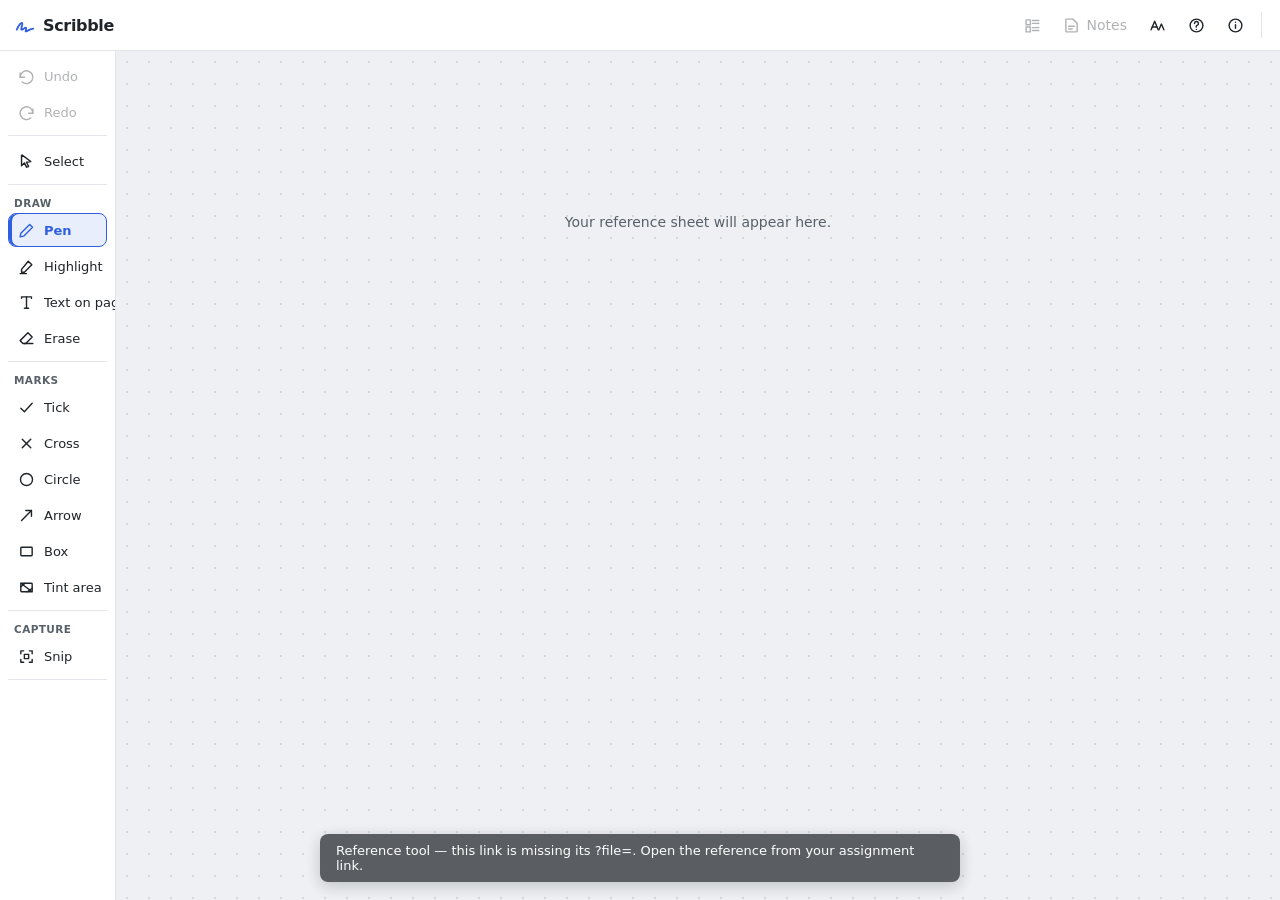
<file: scribble/web/index.html>
<!DOCTYPE html>
<html lang="en">
<head>
  <meta charset="utf-8">
  <meta name="viewport" content="width=device-width, initial-scale=1">
  <!-- The dev server (python http.server) sends no cache headers, so browsers
       would reuse a stale index.html on a normal reload — pointing at an OLD
       app.js?v= and making fixes look broken. Force a re-fetch each load. -->
  <meta http-equiv="Cache-Control" content="no-store">
  <meta http-equiv="Content-Security-Policy"
        content="default-src 'self'; script-src 'self' 'wasm-unsafe-eval'; worker-src 'self'; img-src 'self' blob: data:; style-src 'self' 'unsafe-inline'; object-src 'none'; base-uri 'none'; form-action 'none'; frame-ancestors 'self'">
  <title>Scribble — annotate your question paper</title>
  <!-- v182 REFERENCE-TOOL LOCK: the STANDALONE Scribble is a locked reference sheet BY DEFAULT — no
       Open/Save/Resume/Export, it opens only a validated ?file=<reference> (change that per exam). This does
       NOT affect the PL overlay/embed (those load the question via config and are gated out in app.js).
       To ship a FULL standalone annotator instead, add:  <meta name="scribble-locked" content="false">
       For local dev, append ?unlock on localhost. (A <meta>, not inline <script>, because the CSP forbids it.) -->
  <link rel="icon" type="image/svg+xml" href="favicon.svg">
  <!-- ?v= queries bust browser caches: python http.server sends no cache
       headers, and a stale app.js running against a fresh .wasm was the
       single biggest source of "it broke after an update". Bump APP_VERSION
       in app.js and these together on every release. -->
  <link rel="stylesheet" href="style.css?v=190">
</head>
<body>
  <!-- ============================ TOP BAR ============================ -->
  <!-- Document-level actions: open the paper, manage the file, toggle views.
       Deliberately NOT the drawing tools (those live in the left rail). -->
  <header id="topbar">
    <div class="brand">
      <svg viewBox="0 0 24 24"><path d="M3 17c3-6 5-8 6-7s-2 6-1 7 4-3 5-2-1 4 0 4 3-2 8-3"/></svg>
      Scribble
    </div>

    <button id="btn-open" class="btn labeled" title="Open a PDF or HTML file to annotate">
      <svg viewBox="0 0 24 24"><path d="M4 20V4a1 1 0 0 1 1-1h8l6 6v11a1 1 0 0 1-1 1H5a1 1 0 0 1-1-1z"/><path d="M13 3v6h6"/></svg>
      Open
    </button>

    <div class="topbar-right">
      <!-- View toggles -->
      <button id="btn-thumbs" class="btn" title="Show/hide page thumbnails" aria-label="Toggle page thumbnails" aria-pressed="false" disabled>
        <svg viewBox="0 0 24 24"><rect x="3" y="4" width="6" height="7"/><rect x="3" y="14" width="6" height="7"/><path d="M12 5h9M12 9h9M12 15h9M12 19h9"/></svg>
      </button>
      <button id="btn-notes" class="btn labeled" title="Show/hide your working notes" aria-pressed="false" disabled>
        <svg viewBox="0 0 24 24"><path d="M13 3H5a1 1 0 0 0-1 1v16a1 1 0 0 0 1 1h14a1 1 0 0 0 1-1V10"/><path d="M14 3l6 6"/><path d="M8 13h8M8 17h5"/></svg>
        Notes
      </button>
      <button id="btn-big" class="btn" title="Toggle larger controls" aria-label="Toggle larger controls" aria-pressed="false">
        <svg viewBox="0 0 24 24"><path d="M3 18L8 6l5 12"/><path d="M4.7 14h6.6"/><path d="M14 18l3.5-8 3.5 8"/></svg>
      </button>
      <button id="btn-help" class="btn" title="Keyboard shortcuts (?)" aria-label="Show keyboard shortcuts" aria-haspopup="dialog">
        <svg viewBox="0 0 24 24"><circle cx="12" cy="12" r="9"/><path d="M9.2 9.2a2.8 2.8 0 1 1 3.6 2.7c-.8.3-1.3 1-1.3 1.9v.4"/><path d="M12 17.5v.01"/></svg>
      </button>
      <!-- v180: the ⓘ opens the Keyboard-shortcuts modal (its footer carries the attribution), so shortcuts
           are one click on the bar. Wrapper kept so the overlay merge moves the button as one unit. -->
      <span class="about-wrap" id="about-wrap">
        <button id="btn-about" class="btn" title="Keyboard shortcuts &amp; about" aria-label="Keyboard shortcuts and about" aria-haspopup="dialog">
          <svg viewBox="0 0 24 24"><circle cx="12" cy="12" r="9"/><path d="M12 11v5"/><path d="M12 7.5v.01"/></svg>
        </button>
      </span>

      <span class="bar-divider"></span>

      <!-- File: Save/Resume are a pair (your editable session); Export is the deliverable. -->
      <button id="btn-save" class="btn labeled" title="Save your work to a file you can resume from later (shortcut: Ctrl/Cmd+S)" disabled>
        <svg viewBox="0 0 24 24"><path d="M5 3h11l5 5v12a1 1 0 0 1-1 1H5a1 1 0 0 1-1-1V4a1 1 0 0 1 1-1z"/><path d="M8 3v5h7V3"/><path d="M7 21v-7h10v7"/></svg>
        Save
      </button>
      <button id="btn-load" class="btn labeled" title="Re-open a saved work file (.json) to continue where you left off" disabled>
        <svg viewBox="0 0 24 24"><path d="M3 7V5a1 1 0 0 1 1-1h5l2 2h9a1 1 0 0 1 1 1v2"/><path d="M3 7h18l-2 12H5L3 7z"/></svg>
        Resume
      </button>
      <button id="btn-export" class="btn labeled" title="Final step: download the annotated paper (and your notes) as a PDF" disabled>
        <svg viewBox="0 0 24 24"><path d="M12 3v12"/><path d="M7 10l5 5 5-5"/><path d="M4 21h16"/></svg>
        Export PDF
      </button>
    </div>
  </header>

  <!-- ============================ MAIN ROW =========================== -->
  <div id="main">
    <!-- ---------------------- LEFT TOOL RAIL ---------------------- -->
    <!-- The drawing/capture MODES (mutually exclusive). Color and line
         thickness are NOT here — they appear in the contextual bar over the
         page only when a marking tool is active. -->
    <nav id="rail" aria-label="Tools">
      <!-- Overlay-only: drag grip + collapse toggle (hidden in standalone / Option-B via CSS). -->
      <span class="fp-grip" title="Drag to move the tools" aria-hidden="true"><svg viewBox="0 0 6 16"><circle cx="1.5" cy="4" r="1"/><circle cx="4.5" cy="4" r="1"/><circle cx="1.5" cy="8" r="1"/><circle cx="4.5" cy="8" r="1"/><circle cx="1.5" cy="12" r="1"/><circle cx="4.5" cy="12" r="1"/></svg></span>
      <!-- v184 #3: the visible Draw⇄Answer mode switch — the always-on, TOUCH-reachable replacement for the
           hidden Esc pause. Bound to setAnnotatePaused. Shown ONLY in the reparented PL overlay rail (chrome.css
           gates it); hidden in standalone/embed, where there is no answer-through pause. NOT a .rail-group, so
           the overflow engine never demotes it into More. -->
      <div id="mode-seg" class="seg-group" role="group" aria-label="Draw or answer">
        <button id="seg-draw" class="seg active" type="button" title="Draw on the question" aria-pressed="true">
          <svg viewBox="0 0 24 24"><path d="M16.5 3.5l4 4L8 20l-5 1 1-5L16.5 3.5z"/></svg>
          <span>Draw</span>
        </button>
        <button id="seg-answer" class="seg" type="button" title="Answer the question — clicks go through to type your answer" aria-pressed="false">
          <svg viewBox="0 0 24 24"><rect x="2" y="6" width="20" height="12" rx="2"/><path d="M6 10h.01M10 10h.01M14 10h.01M18 10h.01M8 14h8"/></svg>
          <span>Answer</span>
        </button>
      </div>
      <!-- Undo/Redo live here (not just the floating pill) so they're reachable on a
           touch device with no keyboard. Actions, not modes — they never go .active. -->
      <div class="rail-group">
        <button id="btn-undo" class="tool" title="Undo (Ctrl/Cmd+Z)" disabled>
          <svg viewBox="0 0 24 24"><path d="M3 7v6h6"/><path d="M3 13a9 9 0 1 1 3 6.7"/></svg>
          <span>Undo</span>
        </button>
        <button id="btn-redo" class="tool" title="Redo (Ctrl/Cmd+Y or Ctrl/Cmd+Shift+Z)" disabled>
          <svg viewBox="0 0 24 24"><path d="M21 7v6h-6"/><path d="M21 13a9 9 0 1 0-3 6.7"/></svg>
          <span>Redo</span>
        </button>
      </div>
      <div class="rail-group">
        <button class="tool" data-tool="select" title="Select — click an annotation to move, resize or delete it. Drag an empty area to box-select several; Shift-click adds or removes one (shortcut: V)">
          <svg viewBox="0 0 24 24"><path d="M6 3l12 9-6 1 3 6-3 1-3-6-4 4V3z"/></svg>
          <span>Select</span>
        </button>
      </div>

      <div class="rail-group">
        <div class="rail-label">Draw</div>
        <button class="tool active" data-tool="pen" title="Pen — draw freehand (shortcut: P)">
          <svg viewBox="0 0 24 24"><path d="M16.5 3.5l4 4L8 20l-5 1 1-5L16.5 3.5z"/></svg>
          <span>Pen</span>
        </button>
        <button class="tool" data-tool="highlighter" title="Highlighter — translucent marker (shortcut: H)">
          <svg viewBox="0 0 24 24"><path d="M14.5 4.5l5 5L9 20H5v-4L14.5 4.5z"/><path d="M3 22h9"/></svg>
          <span>Highlight</span>
        </button>
        <button class="tool" data-tool="text" title="Types text directly on the page — click the page and type (shortcut: T)">
          <svg viewBox="0 0 24 24"><path d="M5 6V4h14v2"/><path d="M12 4v16"/><path d="M9 20h6"/></svg>
          <span>Text on page</span>
        </button>
        <button class="tool" data-tool="eraser" title="Eraser — removes whole strokes, notes and marks (shortcut: E)">
          <svg viewBox="0 0 24 24"><path d="M14 4l6 6-9 9H7l-4-4L14 4z"/><path d="M9 19h12"/></svg>
          <span>Erase</span>
        </button>
      </div>

      <div class="rail-group">
        <div class="rail-label">Marks</div>
        <button class="tool" data-tool="tick" title="Tick mark — click to place, drag to size">
          <svg viewBox="0 0 24 24"><path d="M4 13l5 5L20 6"/></svg>
          <span>Tick</span>
        </button>
        <button class="tool" data-tool="cross" title="Cross mark — click to place, drag to size">
          <svg viewBox="0 0 24 24"><path d="M6 6l12 12"/><path d="M18 6L6 18"/></svg>
          <span>Cross</span>
        </button>
        <button class="tool" data-tool="circle" title="Circle — drag around the region to mark">
          <svg viewBox="0 0 24 24"><circle cx="12" cy="12" r="8.5"/></svg>
          <span>Circle</span>
        </button>
        <button class="tool" data-tool="arrow" title="Arrow — drag from tail to tip">
          <svg viewBox="0 0 24 24"><path d="M5 19L19 5"/><path d="M11 5h8v8"/></svg>
          <span>Arrow</span>
        </button>
        <button class="tool" data-tool="rect" title="Box — drag around the region to outline">
          <svg viewBox="0 0 24 24"><rect x="4" y="6" width="16" height="12" rx="1"/></svg>
          <span>Box</span>
        </button>
        <button class="tool" data-tool="fillrect" title="Tint area — drag to highlight a whole region">
          <svg viewBox="0 0 24 24"><rect x="4" y="6" width="16" height="12" rx="1"/><path d="M4 6l16 12M10 6L4 11M20 13l-7 5"/></svg>
          <span>Tint area</span>
        </button>
      </div>

      <div class="rail-group">
        <div class="rail-label">Capture</div>
        <button class="tool" data-tool="snip" title="Snip — drag a box to copy that region (image + any text) into your notes (shortcut: S)">
          <svg viewBox="0 0 24 24"><path d="M4 8V4h4"/><path d="M16 4h4v4"/><path d="M20 16v4h-4"/><path d="M8 20H4v-4"/><rect x="9" y="9" width="6" height="6"/></svg>
          <span>Snip</span>
        </button>
      </div>
      <!-- Minimise-to-handle uses "＿", expand uses diagonal arrows, ✕ stays full-hide only (#8).
           Both glyphs live in the button; CSS shows one per collapsed state — correct at boot, no JS. -->
      <button id="rail-collapse" class="fp-collapse" title="Minimise the toolbar" aria-label="Minimise the toolbar" aria-expanded="true"><svg class="ico-min" viewBox="0 0 24 24"><path d="M5 16h14"/></svg><svg class="ico-expand" viewBox="0 0 24 24"><path d="M15 5h4v4"/><path d="M19 5l-6 6"/><path d="M9 19H5v-4"/><path d="M5 19l6-6"/></svg></button>
      <!-- Toolbar width handle. Deliberately a <button>: DRAG_EXCLUDE (floating-panel.js) already excludes
           `button`, so dragging this edge resizes the bar and can never LIFT it. Overlay-only (style.css). -->
      <button type="button" id="rail-resize" class="fp-resize" role="separator" aria-orientation="vertical"
              title="Drag to set the toolbar width (double-click for full width)" aria-label="Toolbar width"
              aria-valuemin="0" aria-valuemax="100" aria-valuenow="100" aria-valuetext="Full width"></button>
    </nav>

    <!-- Page thumbnails (auto-shown for multi-page documents) -->
    <aside id="thumbs" hidden></aside>

    <!-- ------------------------- STAGE ---------------------------- -->
    <!-- A non-scrolling frame that holds the scrolling viewer plus the two
         floating overlays (context bar, doc controls), so the overlays stay
         pinned while the page scrolls. -->
    <section id="stage">
      <!-- v187: boot affordance for the SLOW standalone load (wasm + PDF.js + fetch). Hidden by default so it can
           NEVER flash over the exam in the overlay (fail-invisible); app.js reveals it only when standalone, and
           hides it once the doc renders (or a fail-safe timeout fires). -->
      <div id="boot-splash" hidden role="status" aria-live="polite">
        <div class="bs-ring" aria-hidden="true"></div>
        <p class="bs-msg">Loading…</p>
      </div>
      <div id="viewer">
        <p id="placeholder">Open a PDF or HTML file to start scribbling.</p>
        <!-- HTML docs (single page) use this wrapper directly. -->
        <div id="page-wrap" hidden>
          <canvas id="pdf-canvas"></canvas>
          <iframe id="html-frame" hidden sandbox="allow-same-origin"
                  referrerpolicy="no-referrer" title="Uploaded document"></iframe>
          <canvas id="anno-canvas"></canvas>
          <textarea id="text-input" maxlength="500" hidden rows="1"
                 autocomplete="off" spellcheck="false"
                 placeholder="Type a note…"></textarea>
        </div>
        <!-- PDF docs: a virtualized column of per-page sheets (built in JS). -->
        <div id="page-column" hidden></div>
      </div>

      <!-- Contextual color + thickness: shown only for marking tools. Movable,
           collapsible, semi-transparent, scrolls horizontally when narrow. -->
      <div id="context-bar" hidden>
        <span class="cbar-grip" title="Drag to move the colour bar" aria-hidden="true"><svg viewBox="0 0 6 16"><circle cx="1.5" cy="4" r="1"/><circle cx="4.5" cy="4" r="1"/><circle cx="1.5" cy="8" r="1"/><circle cx="4.5" cy="8" r="1"/><circle cx="1.5" cy="12" r="1"/><circle cx="4.5" cy="12" r="1"/></svg></span>
        <div class="cbar-content">
          <div id="colors">
            <button class="swatch" data-color="black" title="Black"></button>
            <button class="swatch" data-color="red" title="Red"></button>
            <button class="swatch active" data-color="blue" title="Blue"></button>
            <button class="swatch" data-color="green" title="Green"></button>
            <button class="swatch" data-color="yellow" title="Yellow"></button>
          </div>
          <span class="bar-divider" id="width-divider"></span>
          <div id="widths" title="Line thickness">
            <button class="btn width" data-width="thin" title="Thin line — fine pen strokes"><span class="dot d1"></span></button>
            <button class="btn width active" data-width="medium" title="Medium line — default thickness"><span class="dot d2"></span></button>
            <button class="btn width" data-width="thick" title="Thick line — bold strokes"><span class="dot d3"></span></button>
          </div>
          <span class="bar-divider"></span>
          <button id="btn-palette" class="btn" title="Colour-blind-safe palette (green→brown, red→vermillion)" aria-label="Toggle colour-blind-safe palette" aria-pressed="false">
            <svg viewBox="0 0 24 24"><circle cx="12" cy="12" r="8.5"/><path d="M12 3.5a8.5 8.5 0 0 0 0 17z" fill="currentColor" stroke="none"/></svg>
          </button>
        </div>
        <button id="cbar-collapse" class="cbar-collapse" title="Minimise the colour bar" aria-label="Minimise the colour bar" aria-expanded="true"><svg class="ico-min" viewBox="0 0 24 24"><path d="M5 16h14"/></svg><svg class="ico-expand" viewBox="0 0 24 24"><path d="M15 5h4v4"/><path d="M19 5l-6 6"/><path d="M9 19H5v-4"/><path d="M5 19l6-6"/></svg></button>
      </div>

      <!-- Floating document controls: page nav + zoom (viewer convention) -->
      <div id="doc-controls" hidden>
        <!-- Page nav + the Page/Scroll toggle are meaningless on a single HTML page; CSS
             hides #page-nav (and #scroll-mode) under body.html-doc. -->
        <span id="page-nav">
          <button id="btn-prev" class="btn" title="Previous page (PageUp / scroll up at the top)" disabled>
            <svg viewBox="0 0 24 24"><path d="M14 6l-6 6 6 6"/></svg>
          </button>
          <span class="readout">
            <input id="page-input" type="number" min="1" value="1" disabled
                   title="Type a page number and press Enter">
            <span id="page-count">/ –</span>
          </span>
          <button id="btn-next" class="btn" title="Next page (PageDown / scroll down at the bottom)" disabled>
            <svg viewBox="0 0 24 24"><path d="M10 6l6 6-6 6"/></svg>
          </button>
          <span class="bar-divider"></span>
        </span>

        <button id="btn-zoom-out" class="btn" title="Zoom out" disabled>
          <svg viewBox="0 0 24 24"><path d="M5 12h14"/></svg>
        </button>
        <select id="zoom-select" title="Zoom level" disabled>
          <option value="fit-width">Fit width</option>
          <option value="fit-page">Fit page</option>
          <option value="0.5">50%</option>
          <option value="0.75">75%</option>
          <option value="1" selected>100%</option>
          <option value="1.25">125%</option>
          <option value="1.5">150%</option>
          <option value="2">200%</option>
          <option value="3">300%</option>
        </select>
        <button id="btn-zoom-in" class="btn" title="Zoom in" disabled>
          <svg viewBox="0 0 24 24"><path d="M12 5v14"/><path d="M5 12h14"/></svg>
        </button>

        <span class="bar-divider"></span>

        <div id="scroll-mode" class="seg-group" role="group" aria-label="Page view mode">
          <button id="seg-paged" class="seg active" title="Single page — one page at a time" aria-pressed="true" disabled>
            <svg viewBox="0 0 24 24"><rect x="6" y="4" width="12" height="16" rx="1"/></svg>
            <span>Page</span>
          </button>
          <button id="seg-cont" class="seg" title="Continuous — scroll through every page" aria-pressed="false" disabled>
            <svg viewBox="0 0 24 24"><rect x="6" y="3" width="12" height="7" rx="1"/><rect x="6" y="14" width="12" height="7" rx="1"/></svg>
            <span>Scroll</span>
          </button>
        </div>
      </div>
    </section>

    <!-- Splitter + Notes pane (unchanged internals) -->
    <div id="splitter" hidden title="Drag to resize notes (double-click to reset)"></div>
    <aside id="notes-pane" hidden>
      <header>
        <span class="notes-grip" title="Drag to move the notes window" aria-hidden="true"><svg viewBox="0 0 6 16"><circle cx="1.5" cy="4" r="1"/><circle cx="4.5" cy="4" r="1"/><circle cx="1.5" cy="8" r="1"/><circle cx="4.5" cy="8" r="1"/><circle cx="1.5" cy="12" r="1"/><circle cx="4.5" cy="12" r="1"/></svg></span>
        <span>Notes</span>
        <span>
          <button id="btn-add-note" class="btn" title="Add a text block">＋ Text</button>
          <button id="btn-add-sketch" class="btn" title="Add a blank canvas you can draw on with the same tools">＋ Draw</button>
          <button id="btn-paste-img" class="btn" title="Paste an image from the clipboard — e.g. a snip copied in the reference tab (Ctrl/⌘+V works too)">＋ Paste</button>
          <button id="btn-notes-dock" class="btn" title="Float notes as a window">Float</button>
          <button id="btn-notes-hide" class="btn icon-btn" title="Hide the notes — reopen with the Notes button on the toolbar" aria-label="Hide the notes">
            <svg viewBox="0 0 24 24" aria-hidden="true"><path d="M6 6l12 12M18 6L6 18"/></svg>
          </button>
        </span>
      </header>
      <div class="notes-scratch-note">Notes are scratch — not saved with your answer.</div>
      <div id="notes-list"></div>
      <div class="notes-resize" aria-hidden="true"></div>
    </aside>
  </div>

  <div id="status" role="status" aria-live="polite"></div>
  <!-- Persistent, high-attention alert (autosave failure / scratchpad nearly full). role="alert" so it is
       announced assertively; textContent only; pinned near the top (never the bottom-fixed #status spot). -->
  <div id="persist-alert" class="persist-alert" role="alert" hidden></div>

  <!-- Keyboard-shortcuts overlay (toggle: ? key or the help button). Static
       content only — no user data ever goes in here. -->
  <div id="help-overlay" hidden role="dialog" aria-modal="true" aria-label="Keyboard shortcuts">
    <div id="help-card">
      <header>
        <span>Keyboard shortcuts</span>
        <button id="help-close" class="btn" title="Close (Esc)" aria-label="Close">
          <svg viewBox="0 0 24 24"><path d="M6 6l12 12M18 6L6 18"/></svg>
        </button>
      </header>
      <div class="help-cols">
        <section>
          <h3>Tools</h3>
          <dl>
            <dt>V</dt><dd>Select</dd>
            <dt>P</dt><dd>Pen</dd>
            <dt>H</dt><dd>Highlighter</dd>
            <dt>T</dt><dd>Text note</dd>
            <dt>E</dt><dd>Eraser</dd>
            <dt class="ov-hide">S</dt><dd class="ov-hide">Snip a region</dd>
            <dt>Same key again</dt><dd>Deselect the active tool (back to Select)</dd>
          </dl>
        </section>
        <section>
          <h3>Edit</h3>
          <dl>
            <dt>Ctrl/⌘ Z</dt><dd>Undo</dd>
            <dt>Ctrl/⌘ Y</dt><dd>Redo</dd>
            <dt>Ctrl/⌘ S</dt><dd>Save work file</dd>
            <dt>Drag empty</dt><dd>Box-select several marks</dd>
            <dt>Shift-click</dt><dd>Add / remove one from the selection</dd>
            <dt>Delete</dt><dd>Remove selected mark(s)</dd>
            <dt>Esc</dt><dd>Deselect — or pause to answer, press again to draw</dd>
          </dl>
        </section>
        <section>
          <h3>Navigate &amp; text</h3>
          <dl>
            <dt class="ov-hide">PgUp / PgDn</dt><dd class="ov-hide">Previous / next page</dd>
            <dt class="ov-hide">Home / End</dt><dd class="ov-hide">First / last page</dd>
            <dt>Enter</dt><dd>Place a text note</dd>
            <dt>Shift Enter</dt><dd>New line in a note</dd>
            <dt>?</dt><dd>Show this help</dd>
          </dl>
        </section>
      </div>
      <footer id="help-about"><strong>Scribble</strong> — by Adhiraj Agarwala. © 2026 · MIT License.</footer>
    </div>
  </div>

  <input id="file-pdf" type="file" accept=".pdf,application/pdf,.html,.htm,text/html" hidden>
  <input id="file-json" type="file" accept=".json,application/json" hidden>

  <!-- RACE-3 (audit, high): preload the whole module graph in parallel. The v172 wedge's leading
       mechanism is a script-blocking stall while parser-inserted modules wait; preloading shrinks
       the serial window. Keep this list in lockstep with app.js's imports. -->
  <link rel="modulepreload" href="app.js?v=190">
  <link rel="modulepreload" href="pkg/scribble.js?v=190">
  <link rel="modulepreload" href="utils.js?v=190">
  <link rel="modulepreload" href="pdf-writer.js?v=190">
  <link rel="modulepreload" href="embed.js?v=190">
  <link rel="modulepreload" href="idb.js?v=190">
  <link rel="modulepreload" href="text-extract.js?v=190">
  <link rel="modulepreload" href="modals.js?v=190">
  <link rel="modulepreload" href="colorbar.js?v=190">
  <link rel="modulepreload" href="notes-dock.js?v=190">
  <link rel="modulepreload" href="floating-panel.js?v=190">
  <link rel="modulepreload" href="overlay-pe.js?v=190">
  <link rel="modulepreload" href="rail-resize.js?v=190">
  <link rel="modulepreload" href="rail-overflow.js?v=190">
  <link rel="modulepreload" href="calc-dodge.js?v=190">
  <link rel="modulepreload" href="visible-band.js?v=190">
  <script type="module" src="app.js?v=190"></script>
</body>
</html>
</file>
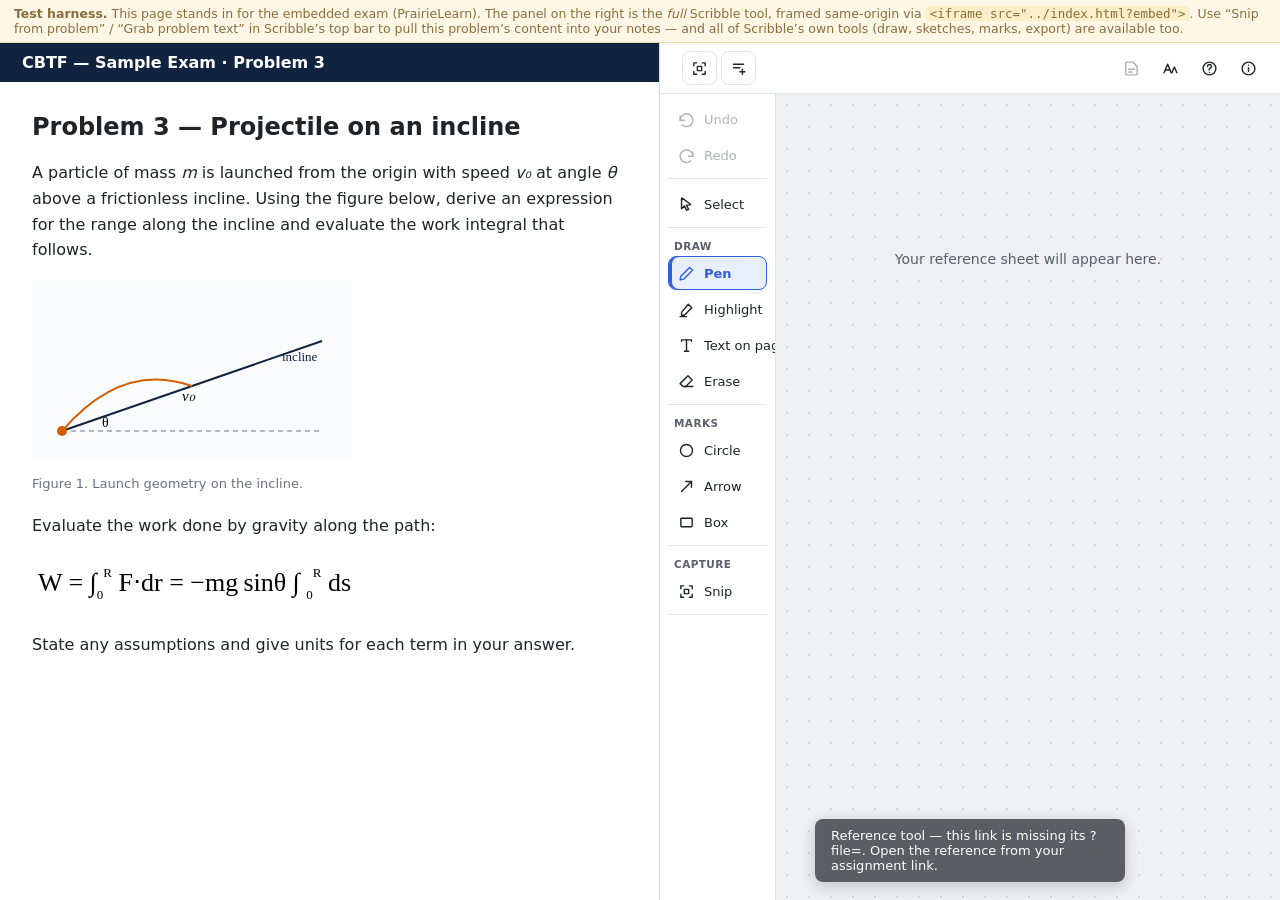
<file: scribble/web/embed/host-demo.html>
<!DOCTYPE html>
<html lang="en">
<head>
  <meta charset="utf-8">
  <meta name="viewport" content="width=device-width, initial-scale=1">
  <title>Scribble embed demo — simulated exam page</title>
  <style>
    * { box-sizing: border-box; }
    html, body { margin: 0; height: 100%; }
    body {
      display: flex; flex-direction: column;
      font-family: -apple-system, system-ui, "Segoe UI", sans-serif;
      color: #1f2428; background: #eef0f3;
    }
    #bench-note {
      background: #fff7e6; border-bottom: 1px solid #f0d9a8;
      padding: 6px 14px; font-size: 12.5px; color: #8a6d3b; flex: none;
    }
    #bench-note code { background: #fbeec9; padding: 0 4px; border-radius: 3px; }
    #row { flex: 1; display: flex; min-height: 0; }

    /* left: the "exam page" (host content) */
    #exam { flex: 1; min-width: 0; overflow: auto; background: #fff; border-right: 1px solid #d7dbe0; }
    #exam header { background: #11243f; color: #fff; padding: 10px 22px; font-weight: 600; }
    #problem { padding: 26px 32px; max-width: 760px; line-height: 1.6; }
    #problem h2 { margin: 0 0 14px; }
    #problem p { margin: 0 0 16px; }
    figure { margin: 18px 0; }
    figcaption { font-size: 13px; color: #6a737d; margin-top: 6px; }
    .equation { margin: 14px 0; }

    /* right: the REAL Scribble tool, framed same-origin */
    #scribble-frame { width: 620px; flex: none; border: none; height: 100%; }
  </style>
</head>
<body>
  <div id="bench-note">
    <strong>Test harness.</strong> This page stands in for the embedded exam
    (PrairieLearn). The panel on the right is the <em>full</em> Scribble tool,
    framed same-origin via <code>&lt;iframe src="../index.html?embed"&gt;</code>.
    Use “Snip from problem” / “Grab problem text” in Scribble’s top bar to pull
    this problem’s content into your notes — and all of Scribble’s own tools
    (draw, sketches, marks, export) are available too.
  </div>

  <div id="row">
    <!-- ============ HOST EXAM CONTENT (what Scribble reads) ============ -->
    <div id="exam">
      <header>CBTF — Sample Exam · Problem 3</header>
      <main id="problem" data-scribble-source>
        <h2>Problem 3 — Projectile on an incline</h2>
        <p>A particle of mass <em>m</em> is launched from the origin with speed
           <em>v₀</em> at angle <em>θ</em> above a frictionless incline. Using
           the figure below, derive an expression for the range along the
           incline and evaluate the work integral that follows.</p>

        <figure>
          <svg width="320" height="180" viewBox="0 0 320 180">
            <rect x="0" y="0" width="320" height="180" fill="#fbfcfe"/>
            <line x1="30" y1="150" x2="290" y2="60" stroke="#11243f" stroke-width="2"/>
            <line x1="30" y1="150" x2="290" y2="150" stroke="#9aa3ad" stroke-width="1.5" stroke-dasharray="5 4"/>
            <path d="M30 150 q60 -70 130 -45" fill="none" stroke="#d55e00" stroke-width="2"/>
            <circle cx="30" cy="150" r="5" fill="#d55e00"/>
            <text x="150" y="120" font-family="serif" font-size="15" font-style="italic">v₀</text>
            <text x="70" y="146" font-family="serif" font-size="14">θ</text>
            <text x="250" y="80" font-family="serif" font-size="13" fill="#11243f">incline</text>
          </svg>
          <figcaption>Figure 1. Launch geometry on the incline.</figcaption>
        </figure>

        <p>Evaluate the work done by gravity along the path:</p>

        <div class="equation" data-latex="W = \int_{0}^{R} \vec{F}\cdot d\vec{r} = -mg\,\sin\theta \int_{0}^{R} ds">
          <svg width="430" height="56" viewBox="0 0 430 56">
            <rect width="430" height="56" fill="#ffffff"/>
            <text x="6" y="36" font-family="'Times New Roman', serif" font-size="26">
              W = &#8747;<tspan font-size="13" dy="8">0</tspan><tspan dy="-22" font-size="13">R</tspan>
              <tspan dy="14"> F&#8901;dr = &#8722;mg&#8201;sin&#952; &#8747;</tspan>
              <tspan font-size="13" dy="8">0</tspan><tspan dy="-22" font-size="13">R</tspan>
              <tspan dy="14"> ds</tspan>
            </text>
          </svg>
        </div>

        <p>State any assumptions and give units for each term in your answer.</p>
      </main>
    </div>

    <!-- ============ THE REAL SCRIBBLE TOOL (embedded) ============ -->
    <!-- v182: &unlock (honoured on localhost only) because the standalone now locks by default; production PL
         embed injects __SCRIBBLE_EMBED in its srcdoc so it's never locked, but this plain ?embed harness sets
         that flag only at runtime, after app.js reads it — so the local harness needs the dev unlock. -->
    <iframe id="scribble-frame" src="../index.html?embed&unlock" data-source="#problem"
            title="Scribble"></iframe>
  </div>
</body>
</html>
</file>
<file: scribble/web/style.css>
* { box-sizing: border-box; }

:root {
  --ink: #1f2428;
  --muted: #586069; /* darkened for contrast on the 10.5px rail labels + readouts */
  --line: #e1e4e8;
  --bg: #eef0f3;
  --panel: #ffffff;
  --accent: #2f5fde;
  --accent-soft: #e8eefc;
  --sheet-shadow: 0 1px 2px rgba(20, 24, 28, 0.10), 0 6px 24px rgba(20, 24, 28, 0.12);
}

html, body {
  margin: 0;
  height: 100%;
  font-family: -apple-system, BlinkMacSystemFont, "Segoe UI", system-ui, sans-serif;
  font-size: 14px;
  color: var(--ink);
  background: var(--bg);
  display: flex;
  flex-direction: column;
}

/* ---------- top bar (file + view) ---------- */

#topbar {
  position: relative; /* containing block for a docked colour bar */
  display: flex;
  align-items: center;
  gap: 8px;
  padding: 8px 14px;
  background: var(--panel);
  border-bottom: 1px solid var(--line);
  flex: none;
  z-index: 10;
  transition: box-shadow .14s ease;
}
/* Soft hint band while a drag is hovering the toolbar — "let go to dock here". */
#topbar.cbar-drop { box-shadow: inset 0 -3px 0 var(--accent); }

.topbar-right {
  margin-left: auto;
  display: flex;
  align-items: center;
  gap: 4px;
}

.bar-divider {
  width: 1px;
  align-self: stretch;
  margin: 4px 4px;
  background: var(--line);
}

.brand {
  display: inline-flex;
  align-items: center;
  gap: 7px;
  font-weight: 700;
  font-size: 16px;
  letter-spacing: -0.02em;
  margin-right: 8px;
}

.brand svg {
  width: 22px;
  height: 22px;
  fill: none;
  stroke: var(--accent);
  stroke-width: 2;
  stroke-linecap: round;
  stroke-linejoin: round;
}

button { font: inherit; }

/* ---------- left tool rail (modes) ---------- */

#rail {
  flex: none;
  width: 116px;
  overflow-y: auto;
  background: var(--panel);
  border-right: 1px solid var(--line);
  padding: 8px 8px 16px;
  display: flex;
  flex-direction: column;
  gap: 4px;
}

.rail-group {
  display: flex;
  flex-direction: column;
  gap: 2px;
  padding-bottom: 6px;
  margin-bottom: 4px;
  border-bottom: 1px solid var(--line);
}
.rail-group:last-child { border-bottom: none; margin-bottom: 0; }

.rail-label {
  font-size: 10.5px;
  font-weight: 600;
  letter-spacing: 0.04em;
  text-transform: uppercase;
  color: var(--muted);
  padding: 4px 6px 2px;
}

/* tool buttons in the rail: icon + label, left aligned, full width */
#rail .tool {
  display: flex;
  align-items: center;
  gap: 9px;
  width: 100%;
  height: 34px;
  padding: 0 9px;
  justify-content: flex-start;
  border: 1px solid transparent;
  border-radius: 8px;
  background: transparent;
  color: var(--ink);
  cursor: pointer;
  font-size: 13px;
  font-weight: 500;
  white-space: nowrap;
}
#rail .tool svg {
  width: 17px; height: 17px; flex: none;
  fill: none; stroke: currentColor; stroke-width: 2;
  stroke-linecap: round; stroke-linejoin: round;
}
#rail .tool:hover { background: #f2f4f7; border-color: var(--line); }
#rail .tool.active {
  background: var(--accent-soft);
  color: var(--accent);
  border-color: var(--accent);
  font-weight: 600;
  box-shadow: inset 3px 0 0 var(--accent); /* clear "armed" left bar so the active tool reads at a glance */
}
#rail .tool:disabled { opacity: 0.35; cursor: default; } /* Undo/Redo rail actions when there's nothing to do */

.btn {
  display: inline-flex;
  align-items: center;
  gap: 7px;
  height: 34px;
  min-width: 34px;
  padding: 0 8px;
  justify-content: center;
  border: 1px solid transparent;
  border-radius: 8px;
  background: transparent;
  color: var(--ink);
  cursor: pointer;
  user-select: none;
  -webkit-user-select: none;
  touch-action: manipulation;
  white-space: nowrap;
  transition: background .12s, border-color .12s;
}

.btn svg {
  width: 17px;
  height: 17px;
  fill: none;
  stroke: currentColor;
  stroke-width: 2;
  stroke-linecap: round;
  stroke-linejoin: round;
  flex: none;
}

.btn:hover:not(:disabled) { background: #f2f4f7; border-color: var(--line); }
.btn:active:not(:disabled) { background: #e9ecf1; }
.btn:disabled { opacity: 0.35; cursor: default; }
.btn[hidden] { display: none; } /* .btn's inline-flex would otherwise beat [hidden] */

/* Visible keyboard focus on every interactive control. Mouse clicks don't
   trigger :focus-visible, so this only shows for keyboard/AT users — no visual
   noise for pointer users, but the focus point is never invisible. */
.btn:focus-visible,
#rail .tool:focus-visible,
.seg:focus-visible,
.swatch:focus-visible,
.block-actions button:focus-visible,
#zoom-select:focus-visible,
#page-input:focus-visible {
  outline: 2px solid var(--accent);
  outline-offset: 2px;
}
.swatch:focus-visible { outline-offset: 3px; }

/* Stateful top-bar / palette toggles: JS adds .active for the ON state, so it
   needs a persistent pressed look. Without this rule the button only flashed
   its hover background and snapped back on mouse-out — which read as "glitchy". */
#btn-thumbs.active, #btn-notes.active, #btn-big.active, #btn-palette.active {
  background: var(--accent-soft);
  color: var(--accent);
  border-color: #c4d2f5;
}

.btn.primary {
  background: var(--ink);
  color: #fff;
}
.btn.primary:hover:not(:disabled) { background: #343b41; }
.btn.primary:active:not(:disabled) { background: #14181b; }

.readout {
  display: inline-flex;
  align-items: center;
  gap: 4px;
  flex: none;                 /* never shrink — keeps "1 / N" on one line */
  white-space: nowrap;
  font-size: 12.5px;
  font-variant-numeric: tabular-nums;
  color: var(--muted);
  text-align: center;
}
#page-count { white-space: nowrap; }
/* The floating controls bar must never wrap or overflow its row. On small
   screens it scrolls horizontally instead of stacking. */
#doc-controls {
  flex-wrap: nowrap;
  max-width: calc(100% - 24px);
  overflow-x: auto;
  scrollbar-width: none;
}
#doc-controls::-webkit-scrollbar { display: none; }

#page-input {
  width: 42px;
  height: 28px;
  font: inherit;
  font-size: 12.5px;
  text-align: center;
  border: 1px solid var(--line);
  border-radius: 6px;
  background: #fafbfc;
  color: var(--ink);
  -moz-appearance: textfield;
}
#page-input::-webkit-outer-spin-button,
#page-input::-webkit-inner-spin-button { -webkit-appearance: none; margin: 0; }
#page-input:focus { outline: 2px solid var(--accent-soft); border-color: var(--accent); }

#zoom-select {
  height: 30px;
  font: inherit;
  font-size: 12.5px;
  border: 1px solid var(--line);
  border-radius: 6px;
  background: #fafbfc;
  color: var(--ink);
  padding: 0 4px;
}
#zoom-select:focus { outline: 2px solid var(--accent-soft); border-color: var(--accent); }
#zoom-select:disabled, #page-input:disabled { opacity: 0.4; }

/* width picker */
.btn.width { min-width: 30px; padding: 0 6px; border-color: var(--line); }
.btn.width .dot { border-radius: 50%; background: var(--ink); display: block; }
.btn.width .d1 { width: 4px; height: 4px; }
.btn.width .d2 { width: 7px; height: 7px; }
.btn.width .d3 { width: 11px; height: 11px; }
.btn.width.active { background: var(--accent-soft); border-color: #c4d2f5; }
.btn.width.active .dot { background: var(--accent); }

/* ---------- color swatches ---------- */

.swatch {
  width: 23px;
  height: 23px;
  margin: 0 1px;
  padding: 0;
  border-radius: 50%;
  border: 1px solid rgba(20, 24, 28, 0.16);  /* subtle definition (esp. yellow on white) */
  cursor: pointer;
  flex: none;
  transition: transform .1s ease, box-shadow .1s ease;
}
.swatch:hover { transform: scale(1.12); }

.swatch[data-color="black"]  { background: #1a1a1a; }
.swatch[data-color="red"]    { background: #d32f2f; }
.swatch[data-color="blue"]   { background: #1565c0; }
.swatch[data-color="green"]  { background: #2e7d32; }
.swatch[data-color="yellow"] { background: #f9d000; }

/* Active = a crisp accent ring with a white gap (premium picker look) rather than
   a flat outline that fights the keyboard focus ring. */
.swatch.active {
  box-shadow: 0 0 0 2px var(--panel), 0 0 0 4px var(--accent);
}

/* ---------- main row layout ---------- */

#main {
  flex: 1;
  display: flex;
  min-height: 0;
}

/* `display: flex`/`block` on panels would defeat the hidden attribute. */
#thumbs[hidden], #notes-pane[hidden], #splitter[hidden],
#context-bar[hidden], #doc-controls[hidden] { display: none; }

/* The stage holds the scrolling viewer plus floating overlays that stay
   pinned while the page scrolls. */
#stage {
  flex: 1;
  min-width: 0;
  position: relative;
}

#thumbs {
  width: 138px;
  flex: none;
  overflow-y: auto;
  background: #fafbfc;
  border-right: 1px solid var(--line);
  padding: 10px;
  display: flex;
  flex-direction: column;
  gap: 10px;
}

.thumb {
  border: 2px solid transparent;
  border-radius: 4px;
  cursor: pointer;
  background: #fff;
  box-shadow: 0 1px 3px rgba(20,24,28,0.15);
  padding: 0;
  position: relative;
}
.thumb.active { border-color: var(--accent); }
.thumb canvas { display: block; width: 100%; border-radius: 2px; }
.thumb .pageno {
  position: absolute;
  bottom: 3px;
  right: 5px;
  font-size: 10px;
  color: #fff;
  background: rgba(20,24,28,0.65);
  border-radius: 4px;
  padding: 0 4px;
}

#viewer {
  position: absolute;
  inset: 0;
  overflow: auto;
  /* Keep scrolling inside the viewer: no scroll-chaining to the page behind it
     and no accidental browser back/forward swipe at the edges. */
  overscroll-behavior: contain;
  display: flex;
  /* `safe center` centres the page when it fits but falls back to flex-start
     when it's wider/taller than the viewer — otherwise the overflowing left/top
     edge is unreachable by scrolling (pages looked "cut off" when zoomed in). */
  justify-content: safe center;
  align-items: safe flex-start;
  padding: 28px 20px 64px;
  background-image: radial-gradient(#d4d9e0 1px, transparent 1.5px);
  background-size: 22px 22px;
}

/* Contextual colour + thickness bar: movable, collapsible, semi-transparent,
   and horizontally scrollable when it doesn't fit. Default: top-left, beside
   the Open button (easiest to reach). Once dragged, JS sets explicit left/top. */
#context-bar {
  position: absolute;
  top: 10px;
  left: 12px;
  transform: none;
  display: flex;
  align-items: center;
  gap: 6px;
  max-width: calc(100% - 24px);
  padding: 5px 7px;
  background: rgba(255, 255, 255, 0.9);
  -webkit-backdrop-filter: blur(12px) saturate(1.1);
  backdrop-filter: blur(12px) saturate(1.1);
  border: 1px solid rgba(225, 228, 232, 0.9);
  border-radius: 13px;
  box-shadow: 0 1px 2px rgba(20, 24, 28, 0.08), 0 10px 28px rgba(20, 24, 28, 0.13);
  z-index: 6;
  touch-action: none;
  transition: box-shadow .14s ease;
}
/* One compact control height inside the bar (the global .btn is taller). */
#context-bar .btn { height: 30px; min-width: 30px; }
#context-bar .bar-divider { align-self: center; height: 20px; margin: 0 3px; }
#context-bar.moved { transform: none; } /* explicit left/top after a drag */
/* Picked up: fixed to the viewport so it tracks the cursor with no reparent jumps,
   lifted with a stronger shadow for a light "in-hand" feel. */
#context-bar.cbar-dragging {
  position: fixed !important;
  transform: none !important;
  z-index: 80;
  box-shadow: 0 10px 30px rgba(20, 24, 28, 0.28);
  cursor: grabbing;
}
.cbar-content {
  display: flex;
  align-items: center;
  gap: 6px;
  overflow-x: auto;
  scrollbar-width: thin;
  scroll-behavior: smooth;
}
.cbar-content::-webkit-scrollbar { height: 5px; }
.cbar-content::-webkit-scrollbar-thumb { background: var(--line); border-radius: 3px; }
#context-bar #colors,
#context-bar #widths { display: flex; align-items: center; gap: 2px; flex: none; }
#context-bar.collapsed .cbar-content { display: none; }
.cbar-grip {
  flex: none;
  display: flex;
  align-items: center;
  cursor: grab;
  color: var(--muted);
  padding: 0 3px;
  border-radius: 6px;
  user-select: none;
  touch-action: none;
}
.cbar-grip svg { width: 6px; height: 15px; fill: currentColor; }
.cbar-grip:hover { color: var(--ink); background: #eef0f3; }
.cbar-grip:active { cursor: grabbing; }
.cbar-collapse {
  flex: none;
  width: 30px;
  height: 30px;
  border: 1px solid var(--line);
  background: #fff;
  color: var(--ink);
  cursor: pointer;
  border-radius: 8px;
  display: flex;
  align-items: center;
  justify-content: center;
  transition: background .12s, border-color .12s, color .12s;
}
.cbar-collapse svg {
  width: 16px; height: 16px;
  fill: none; stroke: currentColor; stroke-width: 2;
  stroke-linecap: round; stroke-linejoin: round;
}
.cbar-collapse:hover { background: var(--accent-soft); color: var(--accent); border-color: #c4d2f5; }
/* #8 icon standard: glyph SWAP, not rotation — a rotated chevron never read as "expand", and the
   transform was the realm-fragile bit the Phase-1 extraction kept mangling. Minimise "＿" while
   expanded; diagonal expand arrows while collapsed. */
.cbar-collapse .ico-expand { display: none; }
#context-bar.collapsed .cbar-collapse .ico-min { display: none; }
#context-bar.collapsed .cbar-collapse .ico-expand { display: block; }
/* The colour-blind toggle: bordered white OFF; a solid accent fill with a white
   icon ON — an unmistakable, glanceable state. */
#btn-palette { border-color: var(--line); background: #fff; color: var(--ink); }
#btn-palette:not(.active):hover { background: var(--accent-soft); border-color: #c4d2f5; color: var(--accent); }
#btn-palette.active {
  background: var(--accent);
  border-color: var(--accent);
  color: #fff;
}
#btn-palette.active:hover { background: #2550c8; border-color: #2550c8; }

/* Docked: a flat strip absolutely placed in the toolbar at any horizontal offset
   (set in JS), vertically centred. No floating chrome, no resize handle. The grip
   stays so it can be slid along the bar or dragged back out onto the page. */
body.cbar-docked #context-bar {
  position: absolute;
  top: 50%;
  transform: translateY(-50%);
  background: transparent;
  border: none;
  box-shadow: none;
  -webkit-backdrop-filter: none;
  backdrop-filter: none;
  padding: 0;
  max-width: none;
  width: auto !important;
}
/* While actively dragging, the fixed-position rule above wins over the docked
   centring transform. */
body.cbar-docked #context-bar.cbar-dragging { transform: none !important; }

/* floating page + zoom + undo controls, bottom center */
#doc-controls {
  position: absolute;
  bottom: 12px;
  left: 50%;
  transform: translateX(-50%);
  display: flex;
  align-items: center;
  gap: 3px;
  padding: 4px 8px;
  background: var(--panel);
  border: 1px solid var(--line);
  border-radius: 10px;
  box-shadow: 0 2px 12px rgba(20, 24, 28, 0.18);
  z-index: 6;
}
#doc-controls .bar-divider { align-self: stretch; margin: 3px 3px; }

#splitter {
  width: 6px;
  flex: none;
  cursor: col-resize;
  background: var(--line);
  touch-action: none;   /* a touch-drag resizes; it must never pan/zoom the page instead */
  user-select: none;    /* nor sweep a text selection across the panes */
}
#splitter:hover { background: var(--accent); }

#notes-pane {
  width: 340px;
  min-width: 220px;
  max-width: 60vw;
  flex: none;
  display: flex;
  flex-direction: column;
  background: #fffdf7;
  border-left: 1px solid var(--line);
}

/* Embedded (PrairieLearn): tools on the LEFT · document on top · notes BELOW,
   resizable UP by dragging the splitter so they can come over the question. */
body.embedded #main {
  display: grid;
  grid-template-columns: auto minmax(0, 1fr);
  grid-template-rows: minmax(60px, 1fr) auto auto;
  grid-template-areas:
    "rail stage"
    "rail split"
    "rail notes";
}
body.embedded #rail  { grid-area: rail; }
body.embedded #stage { grid-area: stage; }
body.embedded #splitter {
  grid-area: split;
  width: auto;
  height: 6px;
  cursor: row-resize;
}
body.embedded #notes-pane {
  grid-area: notes;
  height: var(--notes-h, 240px);
  width: auto;
  min-width: 0;
  max-width: none;
  border-left: none;
  border-top: 1px solid var(--line);
}

/* Embed: drop the document-management buttons (the question auto-loads, there are
   no PDF thumbnails, and save/export come with the graded upgrade) — this declutters
   the toolbar AND frees the gap so the colour bar docks there, off the question. */
body.embedded #btn-open,
body.embedded #btn-thumbs,
body.embedded #btn-save,
body.embedded #btn-load,
body.embedded #btn-export,
body.embedded .bar-divider { display: none; }

/* ---- floating notes window (embed only): grip · lifted · resting · resize · drop hint ---- */
/* The grip mirrors .cbar-grip; only shown when embedded (standalone keeps the side pane). */
#notes-pane .notes-grip { display: none; }
body.embedded #notes-pane .notes-grip {
  display: inline-flex; align-items: center; cursor: grab; color: var(--muted);
  padding: 0 4px; border-radius: 6px; user-select: none; touch-action: none; margin-right: 6px;
}
#notes-pane .notes-grip svg { width: 6px; height: 15px; fill: currentColor; }
#notes-pane .notes-grip:hover { color: var(--ink); background: #eef0f3; }
#notes-pane .notes-grip:active { cursor: grabbing; }
#notes-pane header button { cursor: pointer; } /* buttons keep the pointer cursor, not the grip's grab */
/* The WHOLE header is a drag handle now (embed/overlay only) — hint it with grab. Collapsed strip is
   tap-to-expand, so it keeps the pointer cursor (rule below, .notes-collapsed > header). */
body.embedded #notes-pane:not(.notes-collapsed) > header { cursor: grab; }
body.embedded #notes-pane.notes-dragging > header { cursor: grabbing; }

/* Picked up: fixed to the viewport, lifted (mirror #context-bar.cbar-dragging). */
#notes-pane.notes-dragging {
  position: fixed !important; z-index: 80; margin: 0;
  border: 1px solid var(--line); border-radius: 12px; overflow: hidden;
  box-shadow: 0 10px 30px rgba(20, 24, 28, .28); cursor: grabbing;
}

/* Resting floating window, absolutely placed inside #stage (which is position:relative). */
body.notes-floating #notes-pane {
  position: absolute; z-index: 7;
  width: auto; height: auto; min-width: 220px; max-width: none;
  border: 1px solid var(--line); border-radius: 12px; overflow: hidden;
  box-shadow: 0 10px 30px rgba(20, 24, 28, .22);
}
/* The document reclaims the space: collapse the split + notes rows, hide the splitter. */
body.embedded.notes-floating #main { grid-template-rows: minmax(60px, 1fr) 0 0; }
body.embedded.notes-floating #splitter { display: none; }

/* "Drop here to dock" hint band at the bottom of #stage while dragging. */
#stage.notes-drop::after {
  content: ""; position: absolute; left: 0; right: 0; bottom: 0; height: 72px;
  background: var(--accent-soft); border-top: 2px dashed var(--accent);
  pointer-events: none; z-index: 6;
}

/* Bottom-right resize grip (floating only), with a subtle diagonal texture. */
#notes-pane .notes-resize { display: none; }
body.notes-floating #notes-pane .notes-resize {
  display: block; position: absolute; right: 0; bottom: 0;
  width: 16px; height: 16px; cursor: nwse-resize; touch-action: none; z-index: 1;
  background: linear-gradient(135deg, transparent 0 46%, var(--muted) 46% 54%,
    transparent 54% 66%, var(--muted) 66% 74%, transparent 74%);
}

/* Dock/float toggle button: embed-only. */
#btn-notes-dock { display: none; }
body.embedded #btn-notes-dock { display: inline-flex; }

/* ✕ Hide button on the notes header: overlay-only. Fully tucks the notes away (distinct from Minimise,
   which only collapses to a strip) so a student who just wants to annotate can get them out of the way;
   the toolbar Notes button reopens it. */
#btn-notes-hide { display: none; }
body.overlay:not(.readonly) #btn-notes-hide { display: inline-flex; align-items: center; }
#btn-notes-hide.icon-btn { padding: 3px 5px; }

/* Read-only (a saved PrairieLearn submission): annotations render but nothing edits.
   The JS READONLY gates are the real lock — this just removes the now-dead chrome.
   Export, zoom, page-nav and the notes toggle stay (they're read-safe). */
body.readonly #rail,
body.readonly #context-bar,
body.readonly #btn-add-note,
body.readonly #btn-add-sketch,
body.readonly #btn-paste-img,
body.readonly #btn-notes-dock,
body.readonly #btn-open,
body.readonly #btn-save,
body.readonly #btn-load,
body.readonly #btn-undo,
body.readonly #btn-redo,
body.readonly #btn-big { display: none !important; }
body.readonly #anno-canvas { cursor: default; }

/* ---- Option C: transparent overlay — draw on the LIVE PL question showing through ----
   Transparency is ALL-OR-NOTHING: every ancestor of #anno-canvas must be transparent, or
   the live question (behind this iframe, in the PL page) is hidden. */
body.overlay,
body.overlay #main,
body.overlay #stage,
body.overlay #viewer,
body.overlay #page-wrap { background: transparent; }
/* Anti-FOUC: the srcdoc iframe paints its standalone look for ~160ms before app.js sets body.overlay. The
   element tags <html class="pl-overlay"> synchronously (before first paint), so hide the pre-boot content
   until boot — the live question behind the transparent iframe stays visible the whole time (no flash of the
   standalone toolbar/empty state). Once boot adds body.overlay the :not(.overlay) guard releases it. */
html.pl-overlay { background: transparent; }
html.pl-overlay body:not(.overlay) { visibility: hidden; }
/* The page is locked to 816px (replay fidelity) but the PL card may be narrower; clip the
   horizontal overflow so the right edge of the canvas doesn't add a scrollbar. Vertical
   matches the host, so this never clips drawable height. Fixed chrome escapes this clip. */
body.overlay { overflow: hidden; }
body.overlay #main { display: block; } /* not the embedded grid (which reserves notes rows) */
body.overlay #stage,
body.overlay #viewer { display: block; height: auto; overflow: visible; }
/* #viewer is position:absolute in the flex layouts; in the overlay's block layout that would
   collapse #stage to height 0, breaking floatCbar/floatNotes' vertical clamp. Put it in flow. */
body.overlay #viewer { position: static; }
body.overlay #viewer {
  background-image: none; /* kill the dot grid */
  padding: 0;             /* else every stroke lands 28px down / 20px right */
  margin: 0;
}
body.overlay #page-wrap { box-shadow: none; } /* keep it VISIBLE — docOpen() needs it — just transparent */
body.overlay #html-frame { display: none; }   /* no clone; the live question shows through */
body.overlay #splitter { display: none; }      /* meaningless when notes float; the pane stays available */
body.overlay #doc-controls { display: none; }  /* page-nav/zoom/scroll-mode are inert at the overlay's fixed 1:1 scale */

/* Chrome floats OFF the question as a thin HORIZONTAL toolbar across the top (also delivers
   Steve's "floating toolbar" idea) — so the question keeps its full width in the clear band
   below (the pl-scribble host adds matching padding-top). A vertical rail would scroll-clip
   its lower tools in a short overlay; horizontal keeps every tool reachable. */
/* Backgrounds are OPAQUE and shadows are SMALL on purpose: a big blur shadow (or a translucent
   fill) over a transparent iframe re-renders every frame the user draws or drags → the "lag". */
body.overlay #rail {
  position: fixed; top: 4px; left: 4px; z-index: 9;
  flex-direction: row; flex-wrap: nowrap; align-items: center; gap: 4px;
  /* --rail-w is the user-chosen width (rail-resize.js). A CUSTOM PROPERTY, never style.width, because the drag
     lift clears the width longhand (floating-panel.js review fix R-3) — a custom prop survives that untouched.
     A chosen width is a MAX, not a fixed size: --rail-w-mode flips the bar to max-content so once tools move
     into More it shrinks TIGHT to its content instead of leaving dead space before the actions.
     Both unset => byte-identical to the old full card span. */
  width: var(--rail-w-mode, calc(100% - 8px));
  max-width: var(--rail-w, none);
  background: #fff;
  border: 1px solid var(--line); border-radius: 12px; padding: 4px 6px;
  box-shadow: 0 1px 4px rgba(20, 24, 28, 0.14);
  max-height: none; overflow: visible;
}
/* Merge: colour/width strip + actions fold into the rail as one row. The full VISUAL treatment
   (icon-over-label tools, hairline dividers, flat colour bar) lives in the "Hairline+" block below,
   which is pasted after these structural rules so it wins on source order. */
body.overlay #context-bar {
  position: static; top: auto; left: auto; margin: 0 4px;
}
body.overlay #topbar { display: none; } /* husk — Notes/Larger/Help moved into the rail */
body.overlay #rail .rail-group + .rail-group { border-left: 1px solid var(--line); padding-left: 6px; margin-left: 2px; }
/* (#context-bar.moved, .cbar-grip/#cbar-collapse, .rail-actions, .rail-group, .rail-label overlay rules
   live once in the "Hairline+" block below — the earlier duplicates were removed.) */
/* Trim to the scratchpad essentials so the toolbar stays a single compact row over the question
   (shapes/snip stay available in standalone + non-overlay embed). */
body.overlay #rail [data-tool="circle"],
body.overlay #rail [data-tool="arrow"],
body.overlay #rail [data-tool="rect"] { display: none; }  /* snip stays: it clips the question into notes */
/* width:auto so each tool sizes to its icon+label — the base width:100% made labels overflow
   their buttons and collide ("Text on page" over "Erase"). Height/padding come from the stacked
   rule above (icon over label); only the width behaviour is set here. */
body.overlay #rail .tool { width: auto; min-width: 0; }
/* Drop the mark/shape/capture groups whose tools are all hidden in overlay — they'd leave empty
   separators and push the one row to overflow. */
body.overlay #rail .rail-group:has([data-tool="tick"]),
body.overlay #rail .rail-group:has([data-tool="circle"]),
body.overlay #rail .rail-group:has([data-tool="arrow"]) { display: none; }
/* Row 2 of the floating toolbar: the colour bar (left) + topbar actions (right), below the
   tools. colorbar.js OWNS the colour bar's position — openOverlay seeds it via floatCbar(8,56)
   and the drag writes inline left/top, so DO NOT pin it here (an !important would override the
   drag's inline styles and freeze the bar). Just neutralize centring/blur + the heavy shadow. */
body.overlay #context-bar {
  z-index: 9; transform: none;
  -webkit-backdrop-filter: none; backdrop-filter: none;
  background: #fff;
  box-shadow: 0 1px 4px rgba(20, 24, 28, 0.14); /* override the base 0 10px 28px blur (drag lag) */
}
body.overlay #context-bar.cbar-dragging { z-index: 80; }
/* Notes sits below the question; a light shadow (the base floating 0 10px 30px blur lags on drag). */
body.overlay #notes-pane { box-shadow: 0 1px 6px rgba(20, 24, 28, 0.16); }

/* Annotate launch button: until the student clicks "Annotate" (parent adds .annotate-active to <body>),
   hide the drawing UI — the iframe passes pointer events through to the live question. EDITABLE overlay
   only; the read-only/graded view (body.readonly) keeps its saved annotations + notes visible. */
body.overlay:not(.readonly):not(.annotate-active) :is(#rail, #notes-pane) { display: none !important; }

/* Collapsed ("minimised") notes: a small click-to-expand strip IN PLACE — the overlay's answer to a
   full hide, which lost the pane. Only the header shows; the body / resize grip / add-buttons fold away,
   and the whole strip is a click target to expand. */
#notes-pane.notes-collapsed { width: max-content; max-width: 100%; height: auto; min-height: 0; }
#notes-pane.notes-collapsed #notes-list,
#notes-pane.notes-collapsed #btn-add-note,
#notes-pane.notes-collapsed #btn-add-sketch { display: none; }
/* outrank body.notes-floating #notes-pane .notes-resize (1,2,1) — a collapsed strip can't be resized */
body.notes-floating #notes-pane.notes-collapsed .notes-resize { display: none; }
#notes-pane.notes-collapsed > header { border-bottom: 0; cursor: pointer; border-radius: inherit; }
#notes-pane.notes-collapsed > header:hover { background: var(--accent-soft); }

/* E-NOTES: a standing, honest reminder that notes are IN-SESSION scratch — the save path strips them
   (serializeAnnotations). Shown only in embed (there's an "answer" to contrast with), never in the
   readonly submission view, and not in the collapsed strip. Static sibling of #notes-list so renderNotes
   (which clears #notes-list) never wipes it. textContent only. */
.notes-scratch-note { display: none; }
body.embedded:not(.readonly) #notes-pane:not(.notes-collapsed) .notes-scratch-note {
  display: block; padding: 4px 10px; font-size: 11px; line-height: 1.35;
  color: var(--muted); white-space: normal; border-bottom: 1px solid var(--line);
}

/* ---- Floating + hideable panels: the tool rail and the actions bar (overlay only) ----
   Each gets a drag grip (the ONLY drag target, so tool clicks survive) + a collapse chevron.
   The colour bar (#context-bar) and notes already float/collapse via colorbar.js/notes-dock.js. */
#rail .fp-grip, #rail .fp-collapse, #rail .fp-resize,
#topbar .fp-grip, #topbar .fp-collapse { display: none; } /* standalone / Option-B never show these */

body.overlay #rail .fp-grip, body.overlay #topbar .fp-grip {
  display: flex; align-items: center; flex: none; cursor: grab;
  color: var(--muted); padding: 0 4px; border-radius: 6px;
  user-select: none; touch-action: none; /* raw pointer events; don't let touch pan/zoom steal the drag */
}
body.overlay #rail .fp-grip svg, body.overlay #topbar .fp-grip svg { width: 6px; height: 15px; fill: currentColor; }
body.overlay #rail .fp-grip:hover, body.overlay #topbar .fp-grip:hover { color: var(--ink); background: #eef0f3; }
body.overlay #rail .fp-grip:active, body.overlay #topbar .fp-grip:active { cursor: grabbing; }

body.overlay #rail .fp-collapse, body.overlay #topbar .fp-collapse {
  display: flex; align-items: center; justify-content: center; flex: none;
  width: 30px; height: 30px; border: 1px solid var(--line); background: #fff;
  border-radius: 8px; cursor: pointer; color: var(--ink);
}
body.overlay #rail .fp-collapse svg, body.overlay #topbar .fp-collapse svg {
  width: 16px; height: 16px; fill: none; stroke: currentColor; stroke-width: 2;
  stroke-linecap: round; stroke-linejoin: round;
}
body.overlay #rail .fp-collapse:hover, body.overlay #topbar .fp-collapse:hover {
  background: var(--accent-soft); color: var(--accent); border-color: #c4d2f5;
}
/* #8 icon standard: glyph swap (mirror .cbar-collapse) — "＿" minimises, diagonal arrows expand. */
.fp-collapse .ico-expand { display: none; }
body.overlay #rail.fp-collapsed .fp-collapse .ico-min,
body.overlay #topbar.fp-collapsed .fp-collapse .ico-min { display: none; }
body.overlay #rail.fp-collapsed .fp-collapse .ico-expand,
body.overlay #topbar.fp-collapsed .fp-collapse .ico-expand { display: block; }

/* fp-moved: inline left/top win over the base top:8/left:8 pin (already position:fixed). Also shrink to the
   content width so a dragged bar can actually move horizontally (else the full-bleed width == viewport and
   clampFixed snaps left back to 4). */
body.overlay #rail.fp-moved, body.overlay #topbar.fp-moved { top: auto; left: auto; right: auto; }
/* A moved bar keeps its chosen width; UNSET it is max-content (today's behaviour — a dragged bar is content-sized
   and therefore never wraps, which is intentional, not a bug). */
body.overlay #rail.fp-moved { width: var(--rail-w-mode, max-content); max-width: var(--rail-w, calc(100vw - 8px)); }
/* (.rail-scroll and the .fp-grip/.rail-actions/#rail-collapse flex:none rules live once in the
   "Hairline+" block below — the earlier duplicates here were removed.) */
/* U4: hide overlay-irrelevant shortcut rows (Snip / page-nav) from the Help dialog. */
body.overlay #help-overlay .ov-hide { display: none; }
/* resting panels sit above the colour bar (z-index:9); a lifted panel rises further */
body.overlay #rail, body.overlay #topbar { z-index: 10; }
body.overlay #rail.fp-dragging, body.overlay #topbar.fp-dragging {
  z-index: 80; cursor: grabbing; box-shadow: 0 6px 20px rgba(20, 24, 28, 0.22);
}
/* Whole bar is a drag surface now (grip + labels + gaps + background). Hint it with a grab cursor;
   tool/action buttons keep their own pointer cursor (they're excluded from the drag). */
body.overlay #rail, body.overlay #topbar { cursor: grab; }
/* …and a touch drag on it must MOVE the bar, not pan the parent PL page (which would fire
   pointercancel and rubber-band the lift — finger drags were effectively broken). The scrollable
   middle keeps pan-x so its own overflow still finger-scrolls; buttons keep their tap behaviour. */
body.overlay #rail, body.overlay #topbar { touch-action: none; }
body.overlay #rail .rail-scroll { touch-action: pan-x; }
body.embedded #notes-pane > header { touch-action: none; }
/* collapsed → minimise to just the grip + chevron (a small handle to restore from) */
body.overlay #rail.fp-collapsed :is(.rail-group, #context-bar, .rail-actions, .fp-resize) { display: none; }
body.overlay #rail.fp-collapsed { width: auto; } /* shrink to the handle — don't leave a full-width empty bar */
/* Collapse the DEFAULT (un-dragged) bar toward the RIGHT — where the minimise button is — so the handle stays
   under your cursor, not way over at the bar's left edge. A dragged (fp-moved) bar keeps its own position. */
body.overlay #rail.fp-collapsed:not(.fp-moved) { left: auto; right: 4px; }
body.overlay #topbar.fp-collapsed :is(.brand, #btn-open, .topbar-right) { display: none; }

/* ============================================================================
   OVERLAY TOOLBAR REDESIGN — "Hairline+"  (from the design workflow: winner
   "Hairline" avg 8/10, plus the judges' legibility + touch-target grafts)
   Calm, modern, one row. Grey-on-white; exactly one accent colour, and only on
   the active tool / swatch / width. Groups separated by hairlines, never boxes.
   Overlay-scoped only — pasted AFTER the structural overlay rules so it wins.
   Depends on the existing hide-rules (Marks/Capture/shape groups) leaving only
   7 tools: Undo, Redo | Select | Pen, Highlight, Text, Erase.
   ============================================================================ */
/* Shell: white, one hairline, soft radius, whisper shadow, fixed height */
body.overlay #rail {
  gap: 3px; padding: 4px 6px; height: 50px; /* v177: tightened (mirror chrome.css) */
  border-radius: 12px; border: 1px solid var(--line); background: #fff;
  box-shadow: 0 1px 3px rgba(20, 24, 28, 0.10); align-items: center;
}
/* Groups flow as rows, separated ONLY by a hairline (no boxes) */
body.overlay #rail .rail-group { flex-direction: row; align-items: center; gap: 2px; border: 0; padding: 0; margin: 0; }
body.overlay #rail .rail-scroll > .rail-group + .rail-group,
body.overlay #rail .rail-scroll > #context-bar {
  border-left: 1px solid var(--line); margin-left: 8px; padding-left: 8px;
}
body.overlay #rail .rail-label { display: none; }
/* Tool cells + Notes: 18px icon OVER a legible 10.5px label */
body.overlay #rail .tool,
body.overlay #rail .rail-actions .btn {
  flex-direction: column; align-items: center; justify-content: center; gap: 3px;
  width: auto; min-width: 0; height: 40px; padding: 0 7px;
  border: 1px solid transparent; border-radius: 9px; background: transparent; color: var(--ink);
}
body.overlay #rail .tool svg,
body.overlay #rail .rail-actions .btn svg { width: 18px; height: 18px; flex: none; stroke-width: 1.85; }
body.overlay #rail .tool span,
body.overlay #rail .rail-actions .btn span,
body.overlay #rail .rail-actions .btn.labeled {
  display: block; font-size: 10.5px; font-weight: 600; letter-spacing: .1px;
  line-height: 1; white-space: nowrap; color: var(--muted);
}
/* Shorten the one wide label to "Text" without touching the accessible name (the real
   "Text on page" stays in the span for AT + the title tooltip; only the glyphs are swapped). */
body.overlay #rail .tool[data-tool="text"] span { font-size: 0; letter-spacing: normal; }
body.overlay #rail .tool[data-tool="text"] span::after {
  content: "Text"; font-size: 10.5px; font-weight: 600; letter-spacing: .1px; color: inherit;
}
/* Hover: an almost-invisible wash, no border flash */
body.overlay #rail .tool:hover:not(.active):not(:disabled),
body.overlay #rail .rail-actions .btn:hover:not(:disabled) { background: #f5f6f8; border-color: transparent; }
body.overlay #rail .tool:hover:not(.active):not(:disabled) span { color: var(--ink); }
/* Active tool: the ONE accent moment — soft tint + accent-tint border */
body.overlay #rail .tool.active {
  background: var(--accent-soft); border-color: #c9d6f7; color: var(--accent); box-shadow: none;
}
body.overlay #rail .tool.active svg { stroke: var(--accent); }
body.overlay #rail .tool.active span,
body.overlay #rail .tool.active span::after { color: var(--accent); font-weight: 600; }
body.overlay #rail .tool:disabled { opacity: .34; }
body.overlay #rail .tool:disabled span { color: var(--muted); }
/* Drag grip: barely-there, thin */
body.overlay #rail .fp-grip { padding: 0 3px; color: #aab0b7; }
body.overlay #rail .fp-grip:hover { color: var(--muted); background: transparent; }
/* Colour bar folded flat into the white rail (no card / blur / shadow) */
body.overlay #context-bar {
  position: static; margin: 0; padding: 0; gap: 6px; background: transparent;
  border: 0; border-radius: 0; box-shadow: none;
  -webkit-backdrop-filter: none; backdrop-filter: none; transform: none;
}
body.overlay #context-bar.moved { left: auto; top: auto; }
body.overlay #context-bar .cbar-grip,
body.overlay #context-bar #cbar-collapse { display: none; }
body.overlay #context-bar .cbar-content { gap: 6px; overflow: visible; }
body.overlay #context-bar #colors { gap: 6px; }
body.overlay #context-bar .bar-divider,
body.overlay #context-bar #width-divider { width: 1px; height: 20px; margin: 0 1px; background: var(--line); align-self: center; }
/* Swatches: flat 22px discs, no border, with a 44px INVISIBLE hit area */
body.overlay #context-bar .swatch {
  position: relative; width: 22px; height: 22px; margin: 0;
  border: 1px solid transparent; box-shadow: none; transition: box-shadow .1s ease;
}
body.overlay #context-bar .swatch::before {
  content: ""; position: absolute; top: 50%; left: 50%; transform: translate(-50%, -50%); width: 44px; height: 44px;
}
body.overlay #context-bar .swatch:hover { box-shadow: 0 0 0 1px rgba(20,24,28,0.20); }
body.overlay #context-bar .swatch[data-color="yellow"] { border-color: rgba(20,24,28,0.20); }
body.overlay #context-bar .swatch.active { box-shadow: 0 0 0 2px #fff, 0 0 0 3.5px var(--accent); }
/* Line-weight picker: 3 dots fused into ONE quiet segmented pill */
body.overlay #context-bar #widths { gap: 0; border: 1px solid var(--line); border-radius: 8px; overflow: hidden; background: #fff; }
body.overlay #context-bar .btn.width {
  min-width: 30px; height: 28px; padding: 0 6px; border: 0; border-radius: 0;
  border-left: 1px solid var(--line); background: transparent;
}
body.overlay #context-bar .btn.width:first-child { border-left: 0; }
body.overlay #context-bar .btn.width:hover { background: #f5f6f8; }
body.overlay #context-bar .btn.width.active { background: var(--accent-soft); }
body.overlay #context-bar .btn.width.active .dot { background: var(--accent); }
/* Palette toggle: a lone quiet icon chip, matches the rail */
body.overlay #context-bar #btn-palette {
  height: 30px; min-width: 34px; padding: 0 7px; border: 1px solid transparent; border-radius: 8px; background: transparent;
}
body.overlay #context-bar #btn-palette svg { width: 18px; height: 18px; }
body.overlay #context-bar #btn-palette:hover { background: #f5f6f8; }
body.overlay #context-bar #btn-palette[aria-pressed="true"] { background: var(--accent-soft); color: var(--accent); border-color: #c9d6f7; }
/* Right cluster: Notes (labelled) + Aa + Help, then the chevron */
body.overlay #rail .rail-actions { margin-left: auto; display: flex; align-items: center; gap: 4px; padding-left: 7px; border-left: 1px solid var(--line); }
body.overlay #rail .rail-actions #btn-big,
body.overlay #rail .rail-actions #btn-help { gap: 0; padding: 0; min-width: 34px; height: 40px; }
body.overlay #rail .rail-actions .btn.active,
body.overlay #rail .rail-actions .btn[aria-pressed="true"] { background: var(--accent-soft); border-color: #c9d6f7; color: var(--accent); }
body.overlay #rail .rail-actions .btn.active span,
body.overlay #rail .rail-actions .btn[aria-pressed="true"] span { color: var(--accent); }
/* "More" menu: a ⋯ button on the bar opens a small popover holding Larger / Help / colour-blind palette. */
body.overlay #rail #btn-more[aria-expanded="true"] { background: var(--accent-soft); border-color: #c9d6f7; color: var(--accent); }
body.overlay #rail #more-popover {
  position: absolute; top: calc(100% + 6px); right: 6px; z-index: 90;
  display: flex; flex-direction: column; gap: 2px; min-width: 190px;
  background: #fff; border: 1px solid var(--line); border-radius: 10px;
  box-shadow: 0 8px 24px rgba(20, 24, 28, 0.18); padding: 5px;
}
body.overlay #rail #more-popover[hidden] { display: none; }
/* moved controls become full-width labelled menu rows (icon left, text right) */
body.overlay #rail #more-popover .btn {
  flex-direction: row; justify-content: flex-start; align-items: center; gap: 10px;
  width: 100%; min-width: 0; height: auto; padding: 8px 10px;
  border: 1px solid transparent; border-radius: 7px; background: transparent;
}
body.overlay #rail #more-popover .btn svg { width: 18px; height: 18px; flex: none; }
body.overlay #rail #more-popover .btn span { display: inline; font-size: 12.5px; font-weight: 500; color: var(--ink); letter-spacing: 0; line-height: 1.2; white-space: nowrap; }
body.overlay #rail #more-popover .btn:hover { background: #f5f6f8; }
body.overlay #rail #more-popover .btn.active,
body.overlay #rail #more-popover .btn[aria-pressed="true"] { background: var(--accent-soft); }
body.overlay #rail #more-popover .btn.active span,
body.overlay #rail #more-popover .btn[aria-pressed="true"] span { color: var(--accent); }
/* Collapse chevron: quiet, matches the hairline system */
body.overlay #rail .fp-collapse { width: 30px; height: 30px; border: 1px solid var(--line); background: #fff; border-radius: 8px; color: var(--muted); }
body.overlay #rail .fp-collapse:hover { background: #f5f6f8; color: var(--ink); border-color: var(--line); }
/* Narrow-card fallback kept: middle scrolls, ends stay pinned */
body.overlay #rail .rail-scroll { display: flex; align-items: center; gap: 0; min-width: 0; flex: 1 1 auto; overflow-x: auto; overflow-y: hidden; scrollbar-width: thin; padding: 2px 0; margin: -2px 0; }
body.overlay #rail .fp-grip,
body.overlay #rail .rail-actions,
body.overlay #rail #rail-collapse { flex: none; }

/* ---- UX: PrairieLearn scratchpad simplifications (embed only) ---- */
/* Trim grader-only marks for the student scratchpad — Pen/Highlight/Text/Erase/Select/Snip
   + Arrow/Box/Circle stay. Hidden, never deleted (standalone keeps them; saved submissions
   still render every mark type). */
body.embedded #rail [data-tool="tick"],
body.embedded #rail [data-tool="cross"],
body.embedded #rail [data-tool="fillrect"] { display: none; }

/* Single HTML page: page prev/next, the page readout, and the Page/Scroll toggle are all
   inert. Hide them (keep undo/redo + zoom). Keyed on document MODE, so it applies to a
   standalone HTML file too, not just embed. */
#page-nav { display: contents; }
body.html-doc #page-nav,
body.html-doc #scroll-mode { display: none; }

/* Touch polish on the hottest controls: removes the grey tap-flash + the accidental
   double-tap-zoom (matches the existing .btn behavior). */
#rail .tool,
.swatch { touch-action: manipulation; -webkit-tap-highlight-color: transparent; }

/* The project's mistakes log claims this exists — it didn't. Respect reduced-motion. */
@media (prefers-reduced-motion: reduce) {
  *, *::before, *::after {
    animation-duration: 0.001ms !important;
    animation-iteration-count: 1 !important;
    transition-duration: 0.001ms !important;
    scroll-behavior: auto !important;
  }
}

#notes-pane header {
  display: flex;
  justify-content: space-between;
  align-items: center;
  gap: 8px;
  padding: 8px 12px;
  border-bottom: 1px solid var(--line);
  font-weight: 600;
}
/* On a narrow pane the "Notes" title gives way (ellipsis) so the +Text/+Draw/Hide buttons never collide. */
#notes-pane header > span:nth-child(2) { flex: 1 1 auto; min-width: 0; overflow: hidden; text-overflow: ellipsis; white-space: nowrap; }
#notes-pane header > span:last-child { flex: none; display: flex; gap: 4px; align-items: center; }

#notes-list {
  flex: 1;
  overflow-y: auto;
  padding: 10px 12px 40px;
  display: flex;
  flex-direction: column;
  gap: 10px;
}

.note-block {
  border: 1px solid #ece7d8;
  border-radius: 8px;
  background: #fff;
  padding: 8px 8px 8px 22px;   /* room for the drag grip on the left */
  position: relative;
}
.note-block.dragging { opacity: 0.5; }
.clip-copy {
  margin-top: 4px;
  padding: 3px 9px;
  font-size: 12px;
  border: 1px solid var(--line);
  border-radius: 6px;
  background: #fff;
  color: var(--ink);
  cursor: pointer;
}
.clip-copy:hover { background: #eef0f3; border-color: #c4d2f5; }

/* Right-click "Copy image / Save image" of the page. */
.page-ctx-menu {
  position: fixed;
  z-index: 90;
  background: #fff;
  border: 1px solid var(--line);
  border-radius: 8px;
  box-shadow: 0 6px 24px rgba(20, 24, 28, 0.18);
  padding: 4px;
  display: flex;
  flex-direction: column;
  min-width: 150px;
}
.page-ctx-menu button {
  text-align: left;
  padding: 6px 10px;
  border: none;
  background: transparent;
  border-radius: 6px;
  cursor: pointer;
  font-size: 13px;
  color: var(--ink);
}
.page-ctx-menu button:hover { background: var(--accent-soft); color: var(--accent); }

/* Fallback when a freshly-opened tab can't auto-pop the file dialog: draw the eye
   to the Open button so it's one obvious click. */
@keyframes btn-attention {
  0%, 100% { box-shadow: 0 0 0 0 rgba(47, 95, 222, 0); }
  50% { box-shadow: 0 0 0 4px var(--accent-soft); }
}
#btn-open.attention { animation: btn-attention 0.9s ease-in-out 3; }
.note-block.drop-before { box-shadow: 0 -3px 0 -1px var(--accent); }
.note-block.drop-after { box-shadow: 0 3px 0 -1px var(--accent); }
.drag-handle {
  position: absolute;
  left: 3px;
  top: 6px;
  width: 14px;
  text-align: center;
  color: #c4bda8;
  cursor: grab;
  user-select: none;
  font-size: 13px;
  line-height: 1.1;
}
.drag-handle:active { cursor: grabbing; }
.note-block:hover .drag-handle { color: var(--muted); }
.note-block textarea {
  width: 100%;
  border: none;
  resize: none;
  font: inherit;
  font-size: 13.5px;
  line-height: 1.45;
  outline: none;
  background: transparent;
  min-height: 40px;
}
.note-block img {
  max-width: 100%;
  max-height: 200px;   /* a snip can be tall/wide; keep it usable in the pane — click enlarges it */
  width: auto;
  height: auto;
  object-fit: contain;
  display: block;
  border: 1px solid var(--line);
  border-radius: 4px;
  cursor: zoom-in;
}
/* Clipping image + a small "×" (top-right, the conventional remove spot) to drop just the image and keep the
   caption. z-index:2 makes it WIN over the block's top-right ↑↓✕ if a full-width clip makes them overlap — the
   safe outcome (remove just the image, not the whole note). Hidden = pointer-events:none so an invisible button
   can't eat a tap meant to enlarge the image (a real hazard on no-hover touch devices). */
.note-block .clip-img-wrap { position: relative; display: inline-block; max-width: 100%; }
.note-block .clip-rm-img {
  position: absolute; top: 4px; right: 4px; z-index: 2;
  width: 20px; height: 20px; padding: 0;
  display: flex; align-items: center; justify-content: center;
  border: none; border-radius: 50%;
  background: rgba(20, 24, 28, 0.6); color: #fff;
  font-size: 14px; line-height: 1; cursor: pointer;
  opacity: 0; pointer-events: none; transition: opacity 0.12s;
}
.note-block .clip-img-wrap:hover .clip-rm-img,
.note-block .clip-rm-img:focus-visible { opacity: 1; pointer-events: auto; }
.note-block .clip-rm-img:hover { background: rgba(20, 24, 28, 0.85); }
/* Touch / no-hover devices (PL tablet exams): keep it visible + tappable, since there is no hover to reveal it. */
@media (hover: none) {
  .note-block .clip-rm-img { opacity: 1; pointer-events: auto; }
}
.note-block .caption {
  width: 100%;
  border: none;
  font: inherit;
  font-size: 12px;
  line-height: 1.35;
  color: var(--muted);
  margin-top: 4px;
  outline: none;
  background: transparent;
  /* caption is a textarea now: wrap to fit, grow with content, no scrollbar */
  resize: none;
  overflow: hidden;
  white-space: pre-wrap;
  word-break: break-word;
  min-height: 0;
}
.note-block .block-actions {
  position: absolute;
  top: 4px;
  right: 4px;
  display: none;
  gap: 2px;
}
.note-block:hover .block-actions { display: flex; }
.block-actions button {
  font-size: 11px;
  border: 1px solid var(--line);
  background: #fff;
  border-radius: 5px;
  cursor: pointer;
  padding: 1px 5px;
  color: var(--muted);
}
.block-actions button:hover:not(:disabled) { color: var(--ink); }
.block-actions button:disabled { opacity: 0.3; cursor: default; }

/* sketch note block: a blank canvas drawn on with the full toolset */
.sketch-holder {
  position: relative;
  display: inline-block;
  line-height: 0;
}
.sketch-canvas {
  display: block;
  border: 1px solid var(--line);
  border-radius: 4px;
  background: #fff;
  touch-action: none;
  cursor: crosshair;
  box-shadow: 0 1px 3px rgba(20, 24, 28, 0.12);
}
/* Corner grip to resize a sketch on screen (drag). */
.sketch-resize {
  position: absolute;
  right: -2px;
  bottom: -2px;
  width: 16px;
  height: 16px;
  cursor: nwse-resize;
  touch-action: none;
  background:
    linear-gradient(135deg, transparent 50%, var(--muted) 50%, var(--muted) 62%, transparent 62%, transparent 74%, var(--muted) 74%, var(--muted) 86%, transparent 86%);
  border-radius: 0 0 4px 0;
  opacity: 0.5;
}
.sketch-holder:hover .sketch-resize { opacity: 0.9; }
.sketch-text-input {
  position: absolute;
  font: inherit;
  font-size: 14px;
  line-height: 1.3;
  padding: 2px 6px;
  border: 1.5px solid var(--accent);
  border-radius: 5px;
  background: #fffdf2;
  min-width: 120px;
  z-index: 6;
  outline: none;
  resize: none;
  overflow: hidden;
  white-space: pre-wrap;
  word-break: break-word;
}

/* embedded-mode action buttons (Snip from problem / Grab problem text) */
.embed-actions { display: flex; gap: 4px; align-items: center; margin-left: 8px; }
.embed-actions .btn { border: 1px solid var(--line); background: #fff; }
.embed-actions .btn.active { background: var(--accent-soft); border-color: #b9cbf5; color: var(--accent); }

/* larger-controls accessibility toggle */
body.big .btn { height: 42px; min-width: 42px; font-size: 16px; }
body.big .btn svg { width: 22px; height: 22px; }
/* The 140px vertical rail is the STANDALONE/Option-B "Larger" layout. It must NOT reach the overlay,
   where #rail is one horizontal bar spanning the card (body.overlay #rail width:calc(100%-8px)) — an
   ungated body.big #rail crushed it to a 140px column with tools spilling out (overflow:visible). Gate it. */
body.big:not(.overlay) #rail { width: 140px; }
body.big #rail .tool { height: 42px; font-size: 15px; }
body.big #rail .tool svg { width: 21px; height: 21px; }
body.big .swatch { width: 28px; height: 28px; }
body.big .readout, body.big #zoom-select, body.big #page-input { font-size: 15px; }

/* "Larger controls" in the OVERLAY: enlarge the actual targets while keeping the ONE horizontal row
   (never the 140px vertical crush — gated above). Each selector adds .big over its base body.overlay
   rule so it wins on specificity; set NO width (leave it to the calc/fp-moved/fp-collapsed rules) and
   NO !important. The rail-actions .btn, the width picker, and the swatches are the controls the leaking
   body.big rules can't reach in overlay — enlarge those, not just .tool. */
body.overlay.big #rail { height: 52px; } /* v177 tightened */
body.overlay.big #rail .tool,
body.overlay.big #rail .rail-actions .btn { height: 42px; padding: 0 6px; }
body.overlay.big #rail .tool svg,
body.overlay.big #rail .rail-actions .btn svg { width: 20px; height: 20px; }
/* Exclude the Text tool's real span — it is deliberately font-size:0 (a "Text" ::after stands in);
   enlarging .tool span unconditionally would un-hide "Text on page" and collide with the ::after. */
body.overlay.big #rail .tool:not([data-tool="text"]) span,
body.overlay.big #rail .rail-actions .btn span { font-size: 12px; }
body.overlay.big #rail .tool[data-tool="text"] span::after { font-size: 12px; }
body.overlay.big #context-bar .btn.width { min-width: 38px; height: 36px; }
body.overlay.big #context-bar .swatch { width: 26px; height: 26px; }

#placeholder { color: var(--muted); margin-top: 15vh; }

#page-wrap {
  position: relative;
  border-radius: 2px;
  box-shadow: var(--sheet-shadow);
  background: #fff;
}

/* ---- Virtualized continuous-scroll column (per-page sheets) ---- */
#page-column {
  display: flex;
  flex-direction: column;
  align-items: center;
  gap: 18px;                       /* the visible gap between page sheets */
}
#page-column[hidden] { display: none; }

/* Each page is a sized placeholder sheet; its canvases mount only while near
   the viewport. Offscreen pages still show as blank white sheets (background +
   shadow below), so there is never a layout jump as they load. */
.cpage {
  position: relative;
  overflow: hidden;
  background: #fff;
  border-radius: 2px;
  box-shadow: var(--sheet-shadow);
  /* Skip rendering offscreen sheets; the explicit size + intrinsic size keep
     the scrollbar stable whether or not the page is mounted. */
  content-visibility: auto;
}
.cpage > canvas {
  position: absolute;
  inset: 0;
  display: block;
  width: 100%;
  height: 100%;
}
.cpage > canvas.canno { touch-action: none; cursor: crosshair; }

/* Segmented Page / Scroll view-mode switch in the doc-controls bar. */
.seg-group { display: inline-flex; border: 1px solid var(--line); border-radius: 7px; overflow: hidden; }
.seg {
  display: inline-flex; align-items: center; gap: 5px;
  padding: 4px 9px; font-size: 12px; font-weight: 600; line-height: 1;
  background: #fff; color: #5b6470; border: none; cursor: pointer;
}
.seg + .seg { border-left: 1px solid var(--line); }
.seg svg { width: 15px; height: 15px; fill: none; stroke: currentColor; stroke-width: 2; }
.seg:hover:not(:disabled) { background: #f4f6f9; }
.seg.active { background: var(--accent-soft); color: var(--accent); }
.seg:disabled { opacity: 0.45; cursor: default; }

/* v184 #3: the Draw⇄Answer switch is hidden EVERYWHERE by default — it's meaningful only in the transparent
   PL overlay (where clicks either draw or fall through to the question). chrome.css re-shows it inside the
   reparented overlay rail (.scribble-chrome), and there the rail is already display:none unless annotate-active,
   so it appears only while annotating. In standalone/embed it stays hidden (no answer-through pause exists). */
#mode-seg { display: none; }

#pdf-canvas { display: block; border-radius: 2px; }
#pdf-canvas[hidden] { display: none; }

/* uploaded HTML rendered as a drawable page (annotation canvas sits on top) */
#html-frame {
  display: block;
  border: none;
  background: #fff;
  pointer-events: none;   /* the annotation canvas above receives all input */
}
#html-frame[hidden] { display: none; }

/* Fixed-layout HTML page: #page-wrap is sized (in JS) to the SCALED page, and
   the iframe keeps its base width and fills that box via a CSS transform — so
   the content never re-flows and the annotation overlay stays pinned to it. */
#page-wrap.htmlpage { overflow: hidden; }
#page-wrap.htmlpage #html-frame {
  position: absolute;
  top: 0;
  left: 0;
  transform-origin: 0 0;
}

#anno-canvas {
  position: absolute;
  inset: 0;
  touch-action: none;
  cursor: crosshair;
}

/* Floating "add region to notes" button after drawing a Box/Shade (#11). */
.region-add-btn {
  position: absolute;
  z-index: 7;
  transform: translate(-100%, 0);
  white-space: nowrap;
  font: inherit;
  font-size: 12px;
  font-weight: 600;
  padding: 4px 9px;
  border: 1px solid #c4d2f5;
  border-radius: 7px;
  background: var(--accent);
  color: #fff;
  cursor: pointer;
  box-shadow: 0 2px 8px rgba(20, 24, 28, 0.25);
}
.region-add-btn:hover { background: #2550c8; }

#text-input {
  position: absolute;
  font: inherit;
  font-size: 15px;
  line-height: 1.3;
  padding: 3px 8px;
  border: 1.5px solid var(--accent);
  border-radius: 6px;
  background: #fffdf2;
  box-shadow: 0 2px 10px rgba(20, 24, 28, 0.15);
  min-width: 190px;
  z-index: 5;
  outline: none;
  /* multi-line: grows with content (height set in JS), never shows scrollbars */
  resize: none;
  overflow: hidden;
  white-space: pre-wrap;
  word-break: break-word;
}

/* ---------- generic modal dialog (open-file choice) ---------- */
.modal-overlay {
  position: fixed;
  inset: 0;
  z-index: 60;
  display: flex;
  align-items: center;
  justify-content: center;
  padding: 20px;
  background: rgba(20, 24, 28, 0.45);
}
.modal-card {
  background: var(--panel);
  border: 1px solid var(--line);
  border-radius: 12px;
  box-shadow: 0 12px 40px rgba(20, 24, 28, 0.3);
  width: min(460px, 100%);
  padding: 18px 20px 16px;
}
.modal-card h3 { margin: 0 0 6px; font-size: 16px; }
.modal-card p { margin: 0 0 14px; color: var(--muted); font-size: 13.5px; line-height: 1.5; }
.modal-actions { display: flex; flex-direction: column; gap: 7px; }
.modal-actions .btn {
  justify-content: center;
  border: 1px solid var(--line);
  height: 38px;
}
.modal-actions .btn.primary { border-color: var(--ink); }
.modal-actions .btn.danger { background: #b3261e; color: #fff; border-color: #8c1d18; }
.modal-actions .btn.danger:hover:not(:disabled) { background: #8c1d18; }

/* Chrome text is NOT selectable — dragging across the toolbar shouldn't highlight button labels ("Pen",
   "Highlight", …). Notes CONTENT (textareas, captions) stays selectable so students can copy their own work. */
#topbar, #rail, #context-bar, #more-popover, #notes-pane > header, #status, .rail-label {
  -webkit-user-select: none; user-select: none;
}

/* ---------- snip preview + keep-text-or-not confirm ---------- */
.snip-confirm { max-height: 88vh; overflow-y: auto; }
.snip-confirm .snip-preview {
  display: block;
  max-width: 100%;
  max-height: 30vh;   /* keep the whole dialog inside the visible band; JS also positions it there */
  margin: 0 auto 12px;
  border: 1px solid var(--line);
  border-radius: 8px;
  background: #fff; /* clips can be transparent — show them on white, like the notes list */
}
.snip-confirm .snip-text-opt {
  display: flex; align-items: flex-start; gap: 8px;
  margin: 0 0 6px;
  font-size: 13.5px; color: var(--ink); cursor: pointer;
}
.snip-confirm .snip-text-opt input { margin-top: 2px; flex: none; }
.snip-confirm .snip-text-preview {
  margin: 0 0 14px; padding: 8px 10px;
  max-height: 84px; overflow-y: auto;
  background: rgba(20, 24, 28, 0.04); border-radius: 6px;
  color: var(--muted); font-size: 12.5px; line-height: 1.45;
  white-space: pre-wrap; word-break: break-word;
}
/* Pin Add/Cancel to the bottom of the (height-capped, scrollable) card so they're reachable without scrolling. */
.snip-confirm .modal-actions { position: sticky; bottom: 0; background: var(--panel); padding-top: 8px; }


/* ---------- clipping lightbox (click a snipped image to enlarge) ---------- */
.lightbox { flex-direction: column; gap: 14px; cursor: zoom-out; }
.lightbox-img {
  max-width: 92vw;
  max-height: 82vh;
  object-fit: contain;
  background: #fff;
  border-radius: 6px;
  box-shadow: 0 12px 40px rgba(20, 24, 28, 0.4);
}

/* ---------- keyboard-shortcuts overlay ---------- */

#help-overlay {
  position: fixed;
  inset: 0;
  z-index: 50;
  display: flex;
  align-items: center;
  justify-content: center;
  padding: 20px;
  background: rgba(20, 24, 28, 0.45);
}
#help-overlay[hidden] { display: none; }

#help-card {
  background: var(--panel);
  border: 1px solid var(--line);
  border-radius: 12px;
  box-shadow: 0 12px 40px rgba(20, 24, 28, 0.3);
  width: min(680px, 100%);
  max-height: 100%;
  overflow: auto;
  padding: 6px 18px 18px;
}
/* Credit + license line (Prof. Lumetta asked that the ? icon show the author + a licence). */
#help-about {
  margin-top: 14px; padding-top: 12px; border-top: 1px solid var(--line);
  font-size: 12px; line-height: 1.5; color: var(--muted);
}
#help-about strong { color: var(--ink); }
#help-card header {
  display: flex;
  align-items: center;
  justify-content: space-between;
  padding: 10px 0 8px;
  font-weight: 700;
  font-size: 15px;
  position: sticky;
  top: 0;
  background: var(--panel);
}
.help-cols {
  display: grid;
  grid-template-columns: repeat(auto-fit, minmax(190px, 1fr));
  gap: 8px 24px;
}
.help-cols h3 {
  font-size: 11px;
  font-weight: 700;
  letter-spacing: 0.05em;
  text-transform: uppercase;
  color: var(--muted);
  margin: 12px 0 6px;
}
.help-cols dl {
  margin: 0;
  display: grid;
  grid-template-columns: auto 1fr;
  gap: 5px 10px;
  align-items: baseline;
}
.help-cols dt {
  font-size: 11.5px;
  font-weight: 600;
  color: var(--ink);
  background: #f0f2f5;
  border: 1px solid var(--line);
  border-radius: 5px;
  padding: 1px 6px;
  white-space: nowrap;
  justify-self: start;
}
.help-cols dd { margin: 0; font-size: 13px; color: var(--ink); }

/* ---------- status toast ---------- */

#status {
  position: fixed;
  bottom: 18px;
  left: 50%;
  transform: translateX(-50%);
  z-index: 60; /* above #doc-controls — the toast was rendering behind the controls pill */
  /* v186: translucent so it no longer blocks the exam content it floats over. The user reported the opaque
     toast hid "a lot of stuff in the middle of an exam"; the see-through rgba background lets the question show
     through (--ink is #1f2428 = rgb(31,36,40)). The blur softens busy pages behind it in STANDALONE; in the
     overlay #status sits in the transparent iframe so the blur is an inert no-op there — harmless, and the rgba
     still delivers the see-through. Routine self-dismissing toast only — the critical .persist-alert stays opaque. */
  background: rgba(31, 36, 40, 0.78);
  backdrop-filter: blur(3px);
  -webkit-backdrop-filter: blur(3px);
  color: #fff;
  font-size: 13px;
  padding: 9px 16px;
  border-radius: 8px;
  box-shadow: 0 4px 16px rgba(20, 24, 28, 0.22);
  opacity: 0;
  transition: opacity 0.25s;
  pointer-events: none;
  max-width: 80vw;
}

#status.show { opacity: 0.92; } /* v186: slight fade so the text, not just the background, lets the page through */

/* ---------- v187: standalone boot splash ---------- */
/* Covers the STAGE (doc area) during the slow standalone load (wasm + PDF.js + fetch) while the surrounding
   tool chrome is already painted, so the tool never looks blank/broken. app.js reveals it only when standalone
   and hides it once the doc renders (or a fail-safe timeout). Never shown in the overlay (fail-invisible). */
#boot-splash {
  position: absolute;
  inset: 0;
  z-index: 40;
  display: flex;
  flex-direction: column;
  align-items: center;
  justify-content: center;
  gap: 14px;
  background: var(--bg);
  color: var(--muted);
  font-size: 14px;
}
#boot-splash[hidden] { display: none; } /* restore hiding — the display:flex above overrides the UA [hidden] rule */
.bs-ring {
  width: 34px;
  height: 34px;
  border: 3px solid var(--line);
  border-top-color: var(--accent);
  border-radius: 50%;
  animation: bs-spin 0.8s linear infinite;
}
.bs-msg { margin: 0; }
@keyframes bs-spin { to { transform: rotate(360deg); } }
@media (prefers-reduced-motion: reduce) { .bs-ring { animation-duration: 2.4s; } }

/* Persistent alert (autosave failure / scratchpad nearly full). Pinned near the TOP-center so it is
   visible when the student is reading the question top (the bottom-fixed #status is the worst spot in a
   tall overlay iframe). Does not auto-clear. High z so it sits above the toolbar. */
.persist-alert {
  position: fixed;
  top: 8px;
  left: 50%;
  transform: translateX(-50%);
  z-index: 2147483001; /* above the overlay toolbar and the Done FAB */
  max-width: min(92vw, 560px);
  padding: 10px 16px;
  border-radius: 8px;
  font-size: 13px;
  font-weight: 600;
  line-height: 1.35;
  text-align: center;
  box-shadow: 0 6px 22px rgba(20, 24, 28, 0.28);
}
.persist-alert[hidden] { display: none; }
.persist-alert.error { background: #b3261e; color: #fff; border: 1px solid #8c1d18; }
.persist-alert.warn { background: #fff4d6; color: #6b4e00; border: 1px solid #e6c34a; }

/* small screens: hide TOOLBAR button labels, keep icons. Scoped to #topbar/#rail on purpose — a bare
   `.btn.labeled` would also blank the text of body-level modal buttons (confirmSnip / confirmOpenDialog),
   which have no icon, leaving unlabeled buttons on the narrow (<900px) overlay iframe. */
@media (max-width: 900px) {
  #topbar .btn.labeled, #rail .btn.labeled { font-size: 0; gap: 0; padding: 0 8px; }
  .brand { display: none; }
}

/* #15: the locked reference tool (auto-opened via a valid ?file=) is a pure reference sheet —
   NO file actions at all (user decision): students scribble with every tool and snip-copy regions
   to paste into the PL question's notes. Affordance-only by accepted design (JS guards back it). */
body.locked #btn-open,
body.locked #btn-save,
body.locked #btn-load,
body.locked #btn-export,
body.locked #btn-paste-img { display: none !important; }
/* ＋Paste is hidden too: in the locked REFERENCE tab it would paste into that tab's own scratch
   notes, not the student's PL answer — the intended flow is snip HERE, paste in the question tab. */

/* ---------- About: the "i" popover ---------- */
/* The wrapper keeps the ⓘ button as one movable unit in BOTH homes (standalone #topbar and the overlay's
   merged rail — the whole wrapper is moved into .rail-actions there). v180: the ⓘ opens the Help modal now,
   so the old anchored #about-popover is gone; the wrapper stays as a simple inline-flex slot. */
.about-wrap { position: relative; display: inline-flex; }

/* (Attribution lives in the Help-modal footer, opened by the ⓘ — the user retired the always-visible
   chip: at the question's bottom it read as exam text, and under the toolbar it was still clutter.) */

/* ============================================================================
   v171 — TOOLBAR WIDTH HANDLE + THE ONE OVERFLOW MODEL (More)
   The width-drag handle sets --rail-w (a CAP — the bar is content-sized up to it, see `body.overlay #rail`
   above); rail-overflow.js demotes whole groups into the More popover at that width and promotes them back
   when they fit. The v166 wrap-to-a-2nd-row mode and the Compact/Medium/Full preset controls are DELETED.
   Appended LAST so equal-specificity rules beat the earlier "Hairline+" block on source order.
   ========================================================================= */

/* ---- resize handle: a 12px strip living inside the bar's right padding ---- */
body.overlay #rail { padding-right: 14px; }   /* room for the strip; never steals the collapse button's hit area */
body.overlay #rail .fp-resize {
  display: block; position: absolute; right: 0; top: 6px; bottom: 6px; width: 12px;
  padding: 0; border: 0; background: transparent; cursor: ew-resize;
  touch-action: none;   /* touch-action does NOT inherit — the bar's own `none` does not cover this child */
  border-radius: 0 11px 11px 0;
}
body.overlay #rail .fp-resize::before {                    /* the visible 2px grab line */
  content: ""; position: absolute; left: 5px; top: 25%; bottom: 25%;
  width: 2px; background: var(--line); border-radius: 1px;
}
body.overlay #rail .fp-resize:hover::before,
body.overlay #rail .fp-resize:focus-visible::before { background: var(--accent); }
body.overlay #rail .fp-resize:focus-visible { outline: 2px solid var(--accent); outline-offset: -2px; }

/* (v171: the entire `.ov-wrap` rule block is deleted — wrap was the "ragged rows" screenshot bug: a flex-wrap
   of MISMATCHED atoms (icon-over-label tool chips beside row-layout action buttons) is a flow, not a grid, so
   labels landed on different baselines and .big made them overlap. With More as the only model the scroller's
   base overflow-x:auto (above) can scroll but can never stack.) */

/* ---- rail-overflow.js moves whole .rail-group / #context-bar nodes into #more-popover ---- */
/* stops a dangling hairline when #context-bar becomes the first surviving child */
body.overlay #rail .rail-scroll > *:first-child { border-left: 0; margin-left: 0; padding-left: 0; }
/* review F11/F12: the bay rules need TWO ids — a bare `#more-overflow .rail-group` LOST to the overlay's
   `body.overlay #rail .rail-group { flex-direction: row }` (more classes), so parked groups rendered as
   squished rows in the iframe while the chrome.css mirror resolved the other way. Two ids beat everything in
   contention, in both files, so a parked group stacks its tools as menu rows everywhere — and the shorthand
   border reset also kills the stray `+ .rail-group` hairline between two parked groups. */
#rail #more-overflow .rail-group { flex-direction: column; align-items: stretch; border: 0; margin: 0; padding: 0; }
#rail #more-overflow #context-bar { flex-direction: row; flex-wrap: wrap; padding: 6px 4px; gap: 6px; border: 0; margin: 0; }
/* parked tools read as menu rows, not bar chips */
body.overlay #rail #more-popover .tool {
  display: flex; flex-direction: row; align-items: center; justify-content: flex-start;
  gap: 8px; width: 100%; height: auto; padding: 7px 9px; text-align: left;
}
body.overlay #rail #more-popover .tool span { font-size: 12.5px; }
/* undo the bar-only "Text" glyph swap — a menu row wants the real label */
#more-overflow .tool[data-tool="text"] span::after { content: none; }
/* an armed tool that left the bar must still read as armed */
body.overlay #rail #btn-more.has-active { background: var(--accent-soft); border-color: #c9d6f7; color: var(--accent); }
/* Count of tools parked in More. Pinned to the button's corner: appended inline it wrapped under the label and
   was effectively unreadable, so you couldn't tell how many tools were hidden. */
body.overlay #rail #btn-more { position: relative; overflow: visible; }
.more-badge {
  position: absolute; top: -6px; right: -6px; z-index: 2;
  min-width: 18px; height: 18px; padding: 0 4px; box-sizing: border-box;
  display: flex; align-items: center; justify-content: center;
  /* LIGHT chip with dark-blue digits. A solid accent fill with white text swallowed the number at this size —
     the badge just read as a blue dot. Light background + heavy blue text is legible at 11px. */
  font: 800 11px/1 system-ui, -apple-system, sans-serif;
  background: #fff; color: var(--accent); border: 1.5px solid var(--accent); border-radius: 9px;
  box-shadow: 0 1px 3px rgba(20, 24, 28, .3); pointer-events: none;
}

/* ---- the More-popover section head (shared by the "Moved here to fit" spill + the Customize section) ---- */
.more-sec-head { font-size: 11px; text-transform: uppercase; letter-spacing: .04em; color: var(--muted); padding: 6px 8px 2px; }

/* ---- v171 additions (every rule here is on the chrome.css mirror list) ---- */
/* The Customize checklist makes the popover materially taller than a short band; placeMorePop caps
   max-height to the visible band, this makes the capped popover scroll instead of clipping. */
body.overlay #rail #more-popover { overflow-y: auto; }
/* No "Moved here to fit" header floating over an empty bay (:has is already used by the overlay trim rules) */
.more-spill:has(#more-overflow:empty) { display: none; }
/* A tool hidden via Customize is gone everywhere — the bar AND the More bay (the second selector out-specifies
   the parked-tool menu-row display:flex above). It exists only as its unchecked checklist row. */
body.overlay #rail .tool.tool-off,
body.overlay #rail #more-popover .tool.tool-off { display: none; }
/* A group whose every tool is hidden collapses entirely — no dangling divider, engine-inert */
body.overlay #rail .rail-group.group-off { display: none; }
/* The Customize section itself */
#more-customize { border-top: 1px solid var(--line); margin-top: 4px; padding-top: 2px; }
#more-customize .ct-row {
  display: flex; align-items: center; gap: 8px; width: 100%; padding: 6px 9px;
  font-size: 12.5px; color: var(--ink); border-radius: 7px; cursor: pointer;
}
#more-customize .ct-row:hover { background: #f5f6f8; }
/* review F10: the cloned tool SVGs inherit NOTHING from the rail's `.tool svg` rules — without fill:none +
   a stroke-width they render as solid black blobs (SVG's fill default is black). Match the bar's icon look. */
#more-customize .ct-row svg { width: 18px; height: 18px; flex: none; fill: none; stroke: currentColor; stroke-width: 1.85; }
#more-customize .ct-row.ct-protected { opacity: .45; cursor: default; }
#more-customize #ct-reset {
  margin: 4px 6px 6px; font: 600 12px/1 system-ui, -apple-system, sans-serif; padding: 7px 8px;
  border: 1px solid var(--line); background: #fff; color: var(--ink);
  border-radius: 7px; cursor: pointer; white-space: nowrap;
}
#more-customize #ct-reset:hover { background: #eef0f3; }

/* v179 item 4: "Answering" pause — the toolbar stays up but drawing is off. Dim the tool row so it's obvious
   the overlay isn't capturing, and drop the crosshair. The reparented (parent-realm) rail uses .scribble-chrome. */
body.overlay.annotate-paused #rail .rail-scroll { opacity: .48; }
body.overlay.annotate-paused #anno-canvas { cursor: default; }
</file>
